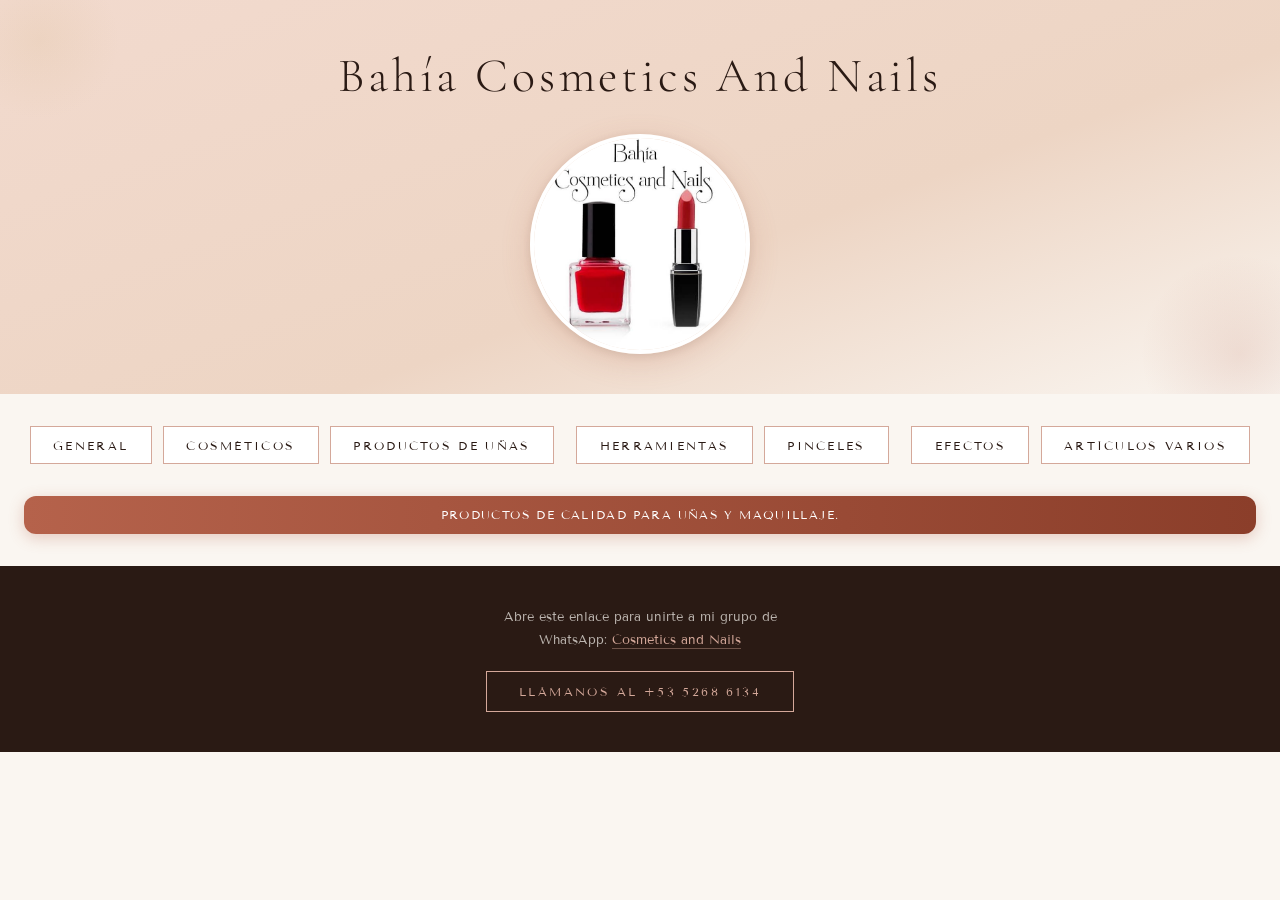
<file: index.html>
<!DOCTYPE html>
<html lang="es">
<head>
    <meta charset="UTF-8">
    <meta name="viewport" content="width=device-width, initial-scale=1.0">
    <title>Cosmetics and Nails</title>
    <link href="https://fonts.googleapis.com/css2?family=Cormorant+Garamond:ital,wght@0,300;0,400;0,600;1,300;1,400&family=Tenor+Sans&display=swap" rel="stylesheet"/>
    <link rel="stylesheet" href="style.css">
</head>
<body>
    <div id="inc">
        <h1 id="Cosmetics and Nails">Bahía Cosmetics And Nails</h1>
        <img src="img/cometics.jpeg" style="width: 40%; height: auto;border-radius: 50px;">
    </div>
    <div>
        <a class="buton" href="0.html">General</a>
        <a class="buton" href="1.html">Cosméticos</a>
        <a class="buton" href="2.html">Productos de uñas</a><br>
        <a class="buton" href="3.html">Herramientas</a>
        <a class="buton" href="4.html">Pinceles</a><br>
        <a class="buton" href="5.html">Efectos</a>
        <a class="buton" href="7.html">Artículos varios</a>
    </div>
    <div style="background-color: red; padding-top: 5px; padding-bottom: 5px; margin-left: 20px; margin-right: 20px; border-radius: 30px;margin-top: 5px; margin-bottom: 0px; color: white;padding-left: 2px;padding-right: 2px;">
        <p>Productos de calidad para uñas y maquillaje.</p>
    </div>
    <div id="inc-f">
        <p>Abre este enlace para unirte a mi grupo de WhatsApp: <a href="https://chat.whatsapp.com/HWKr5PXq58SJXHSbTq0WCS?mode=gi_t">Cosmetics and Nails</a></p>
        <a href="tel:+5352686134">Llámanos al +53 5268 6134</a>
    </div>
</body>
</html>
</file>
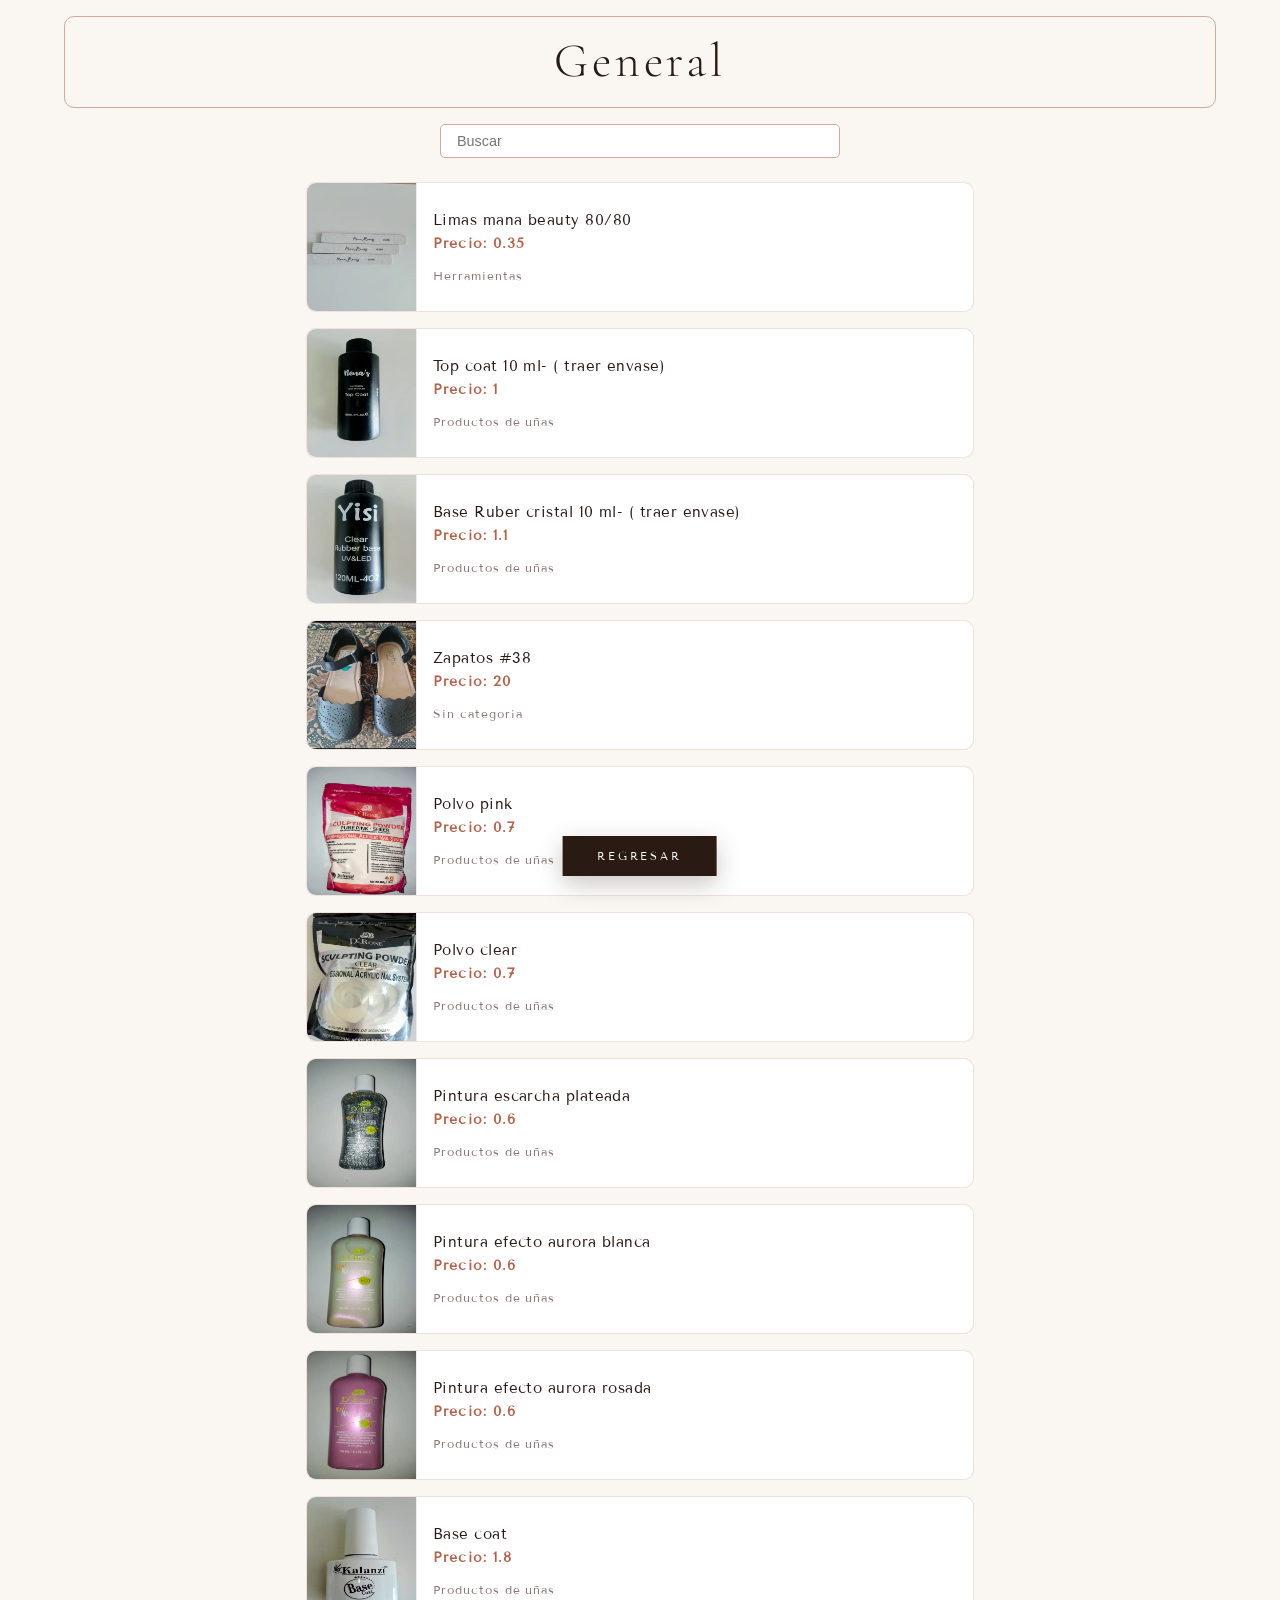
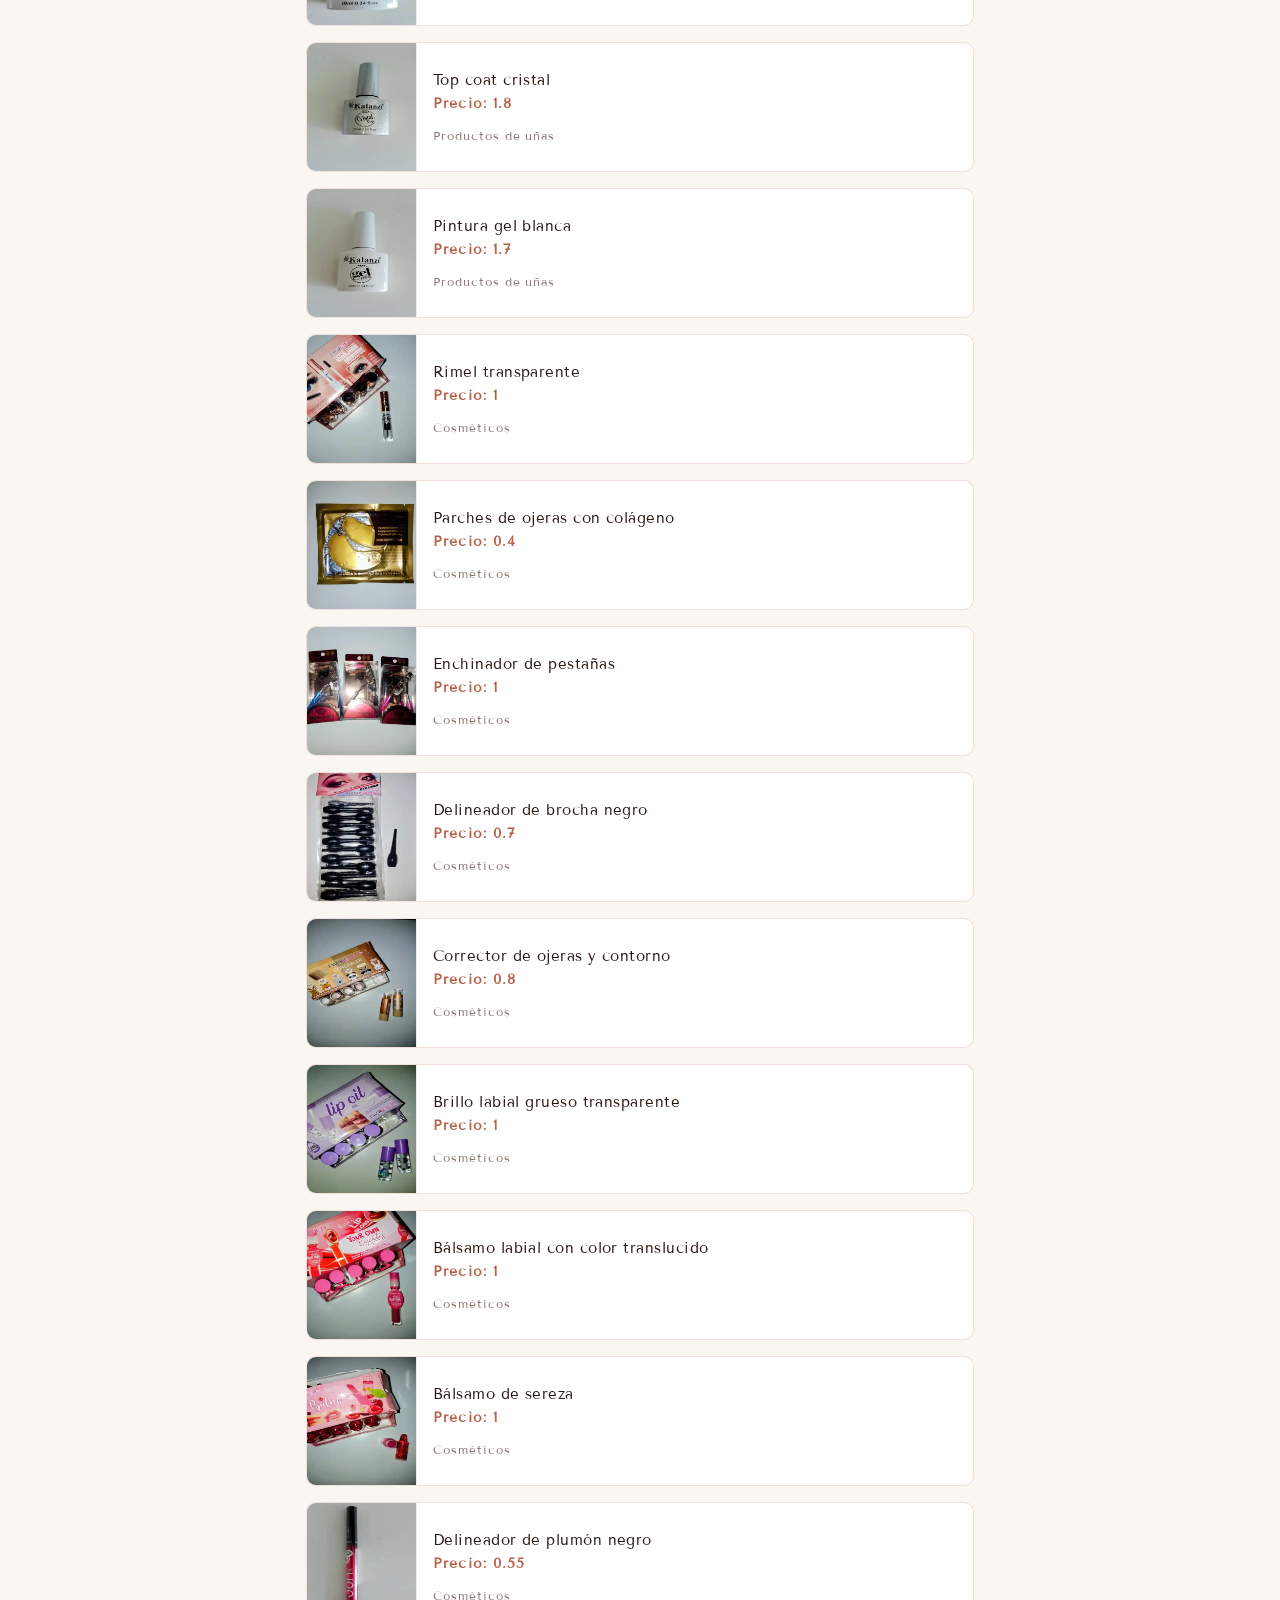
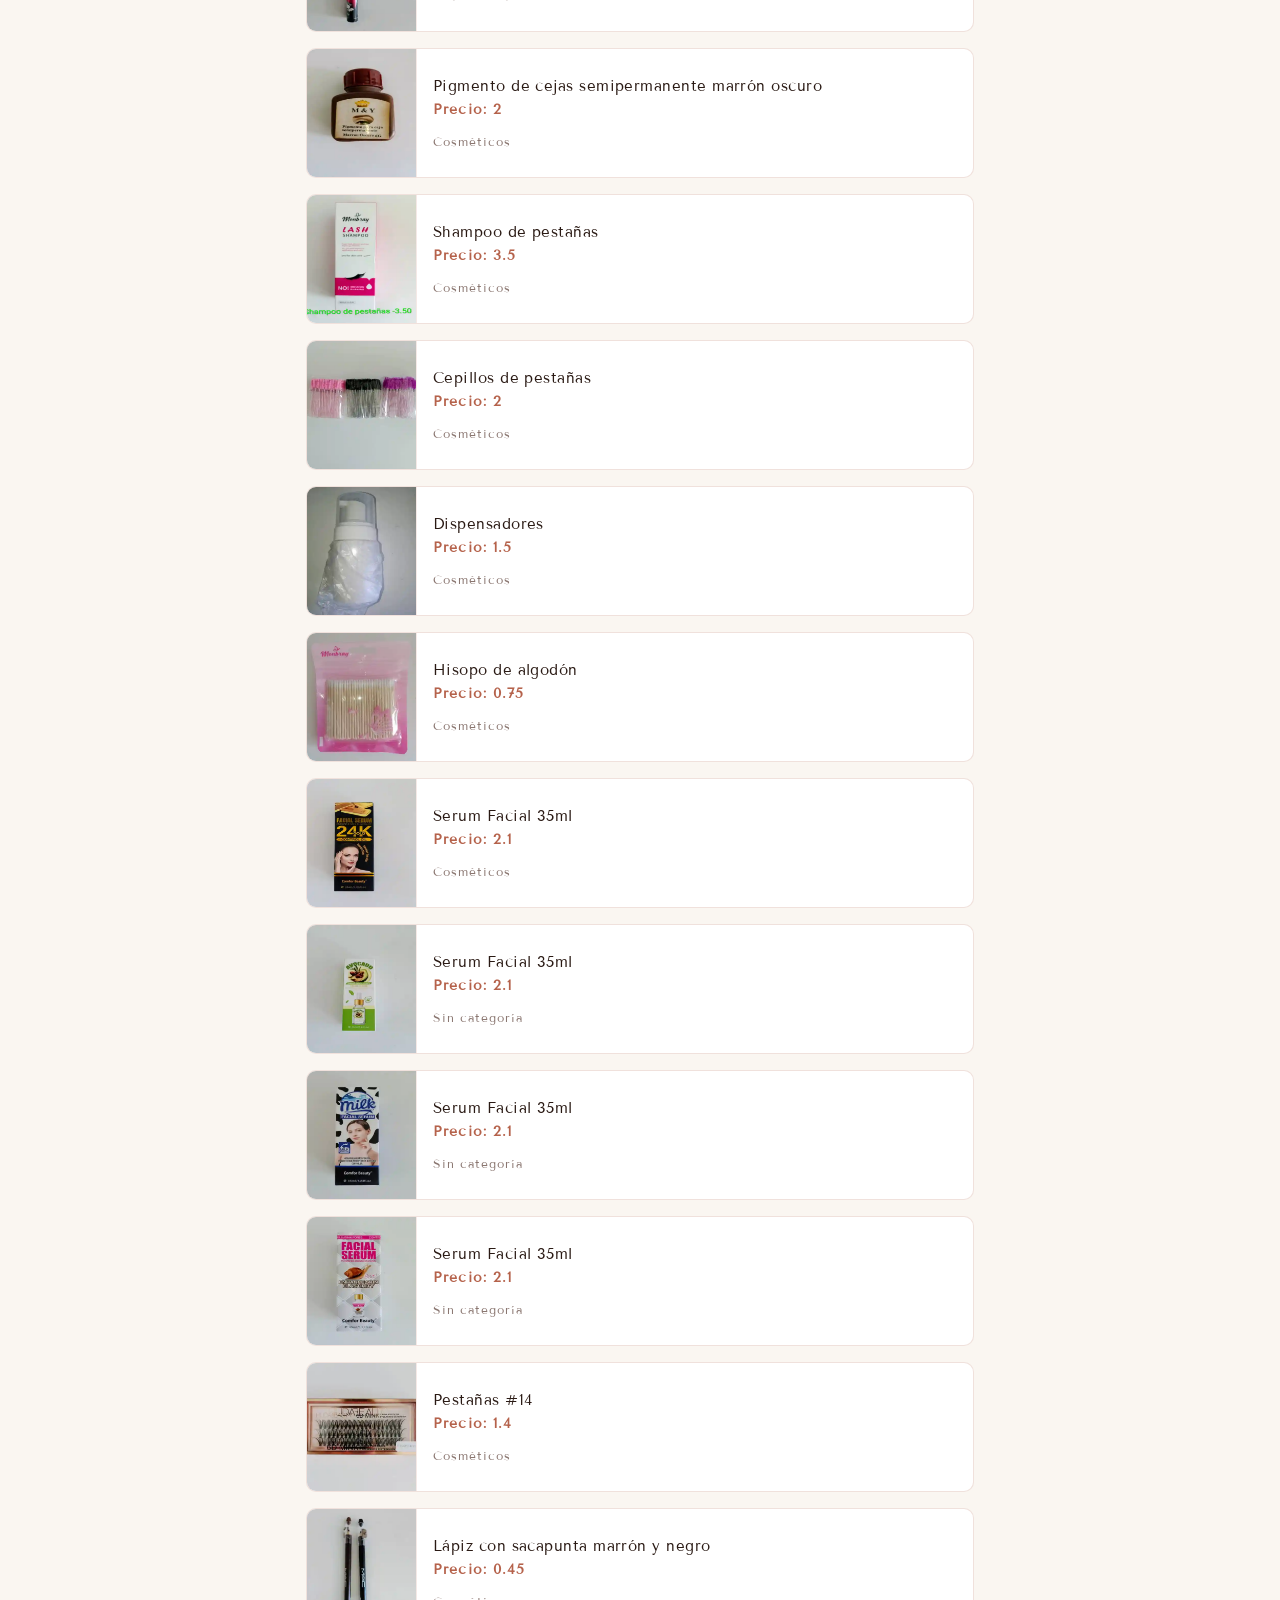
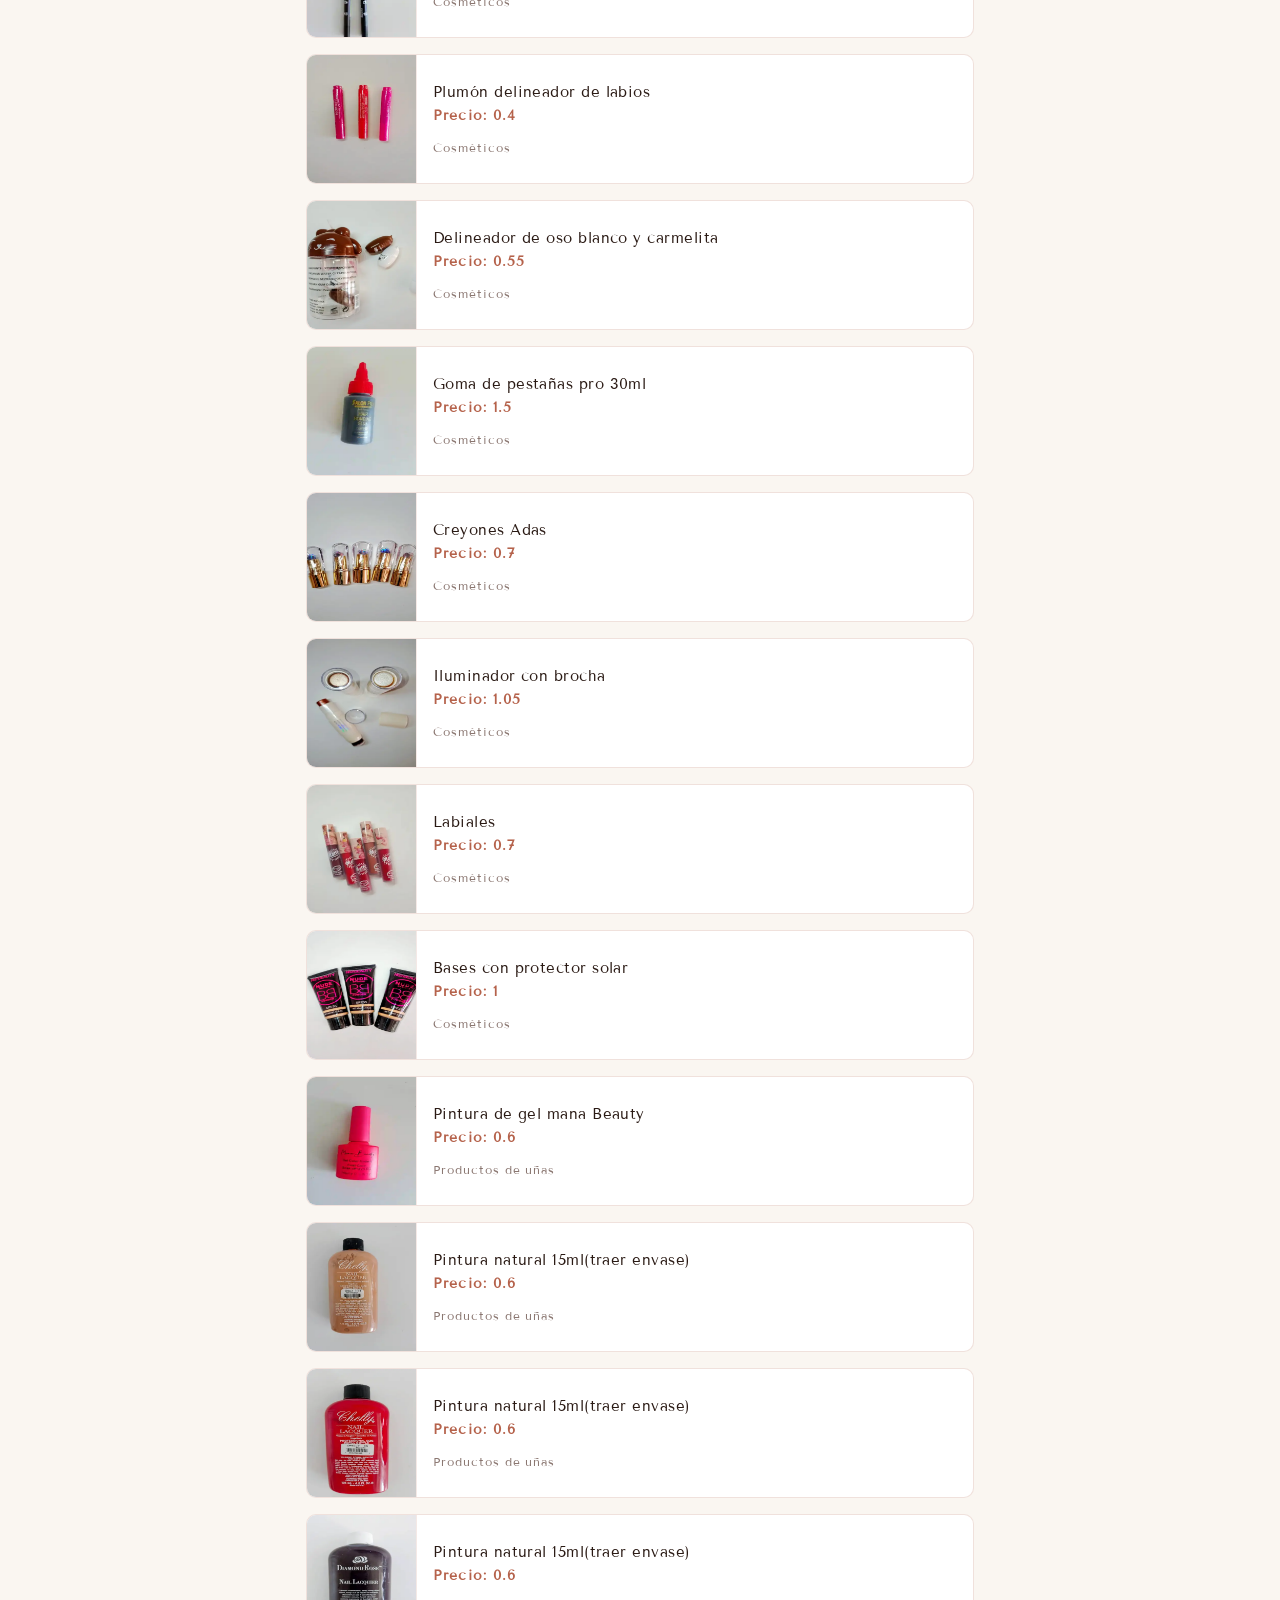
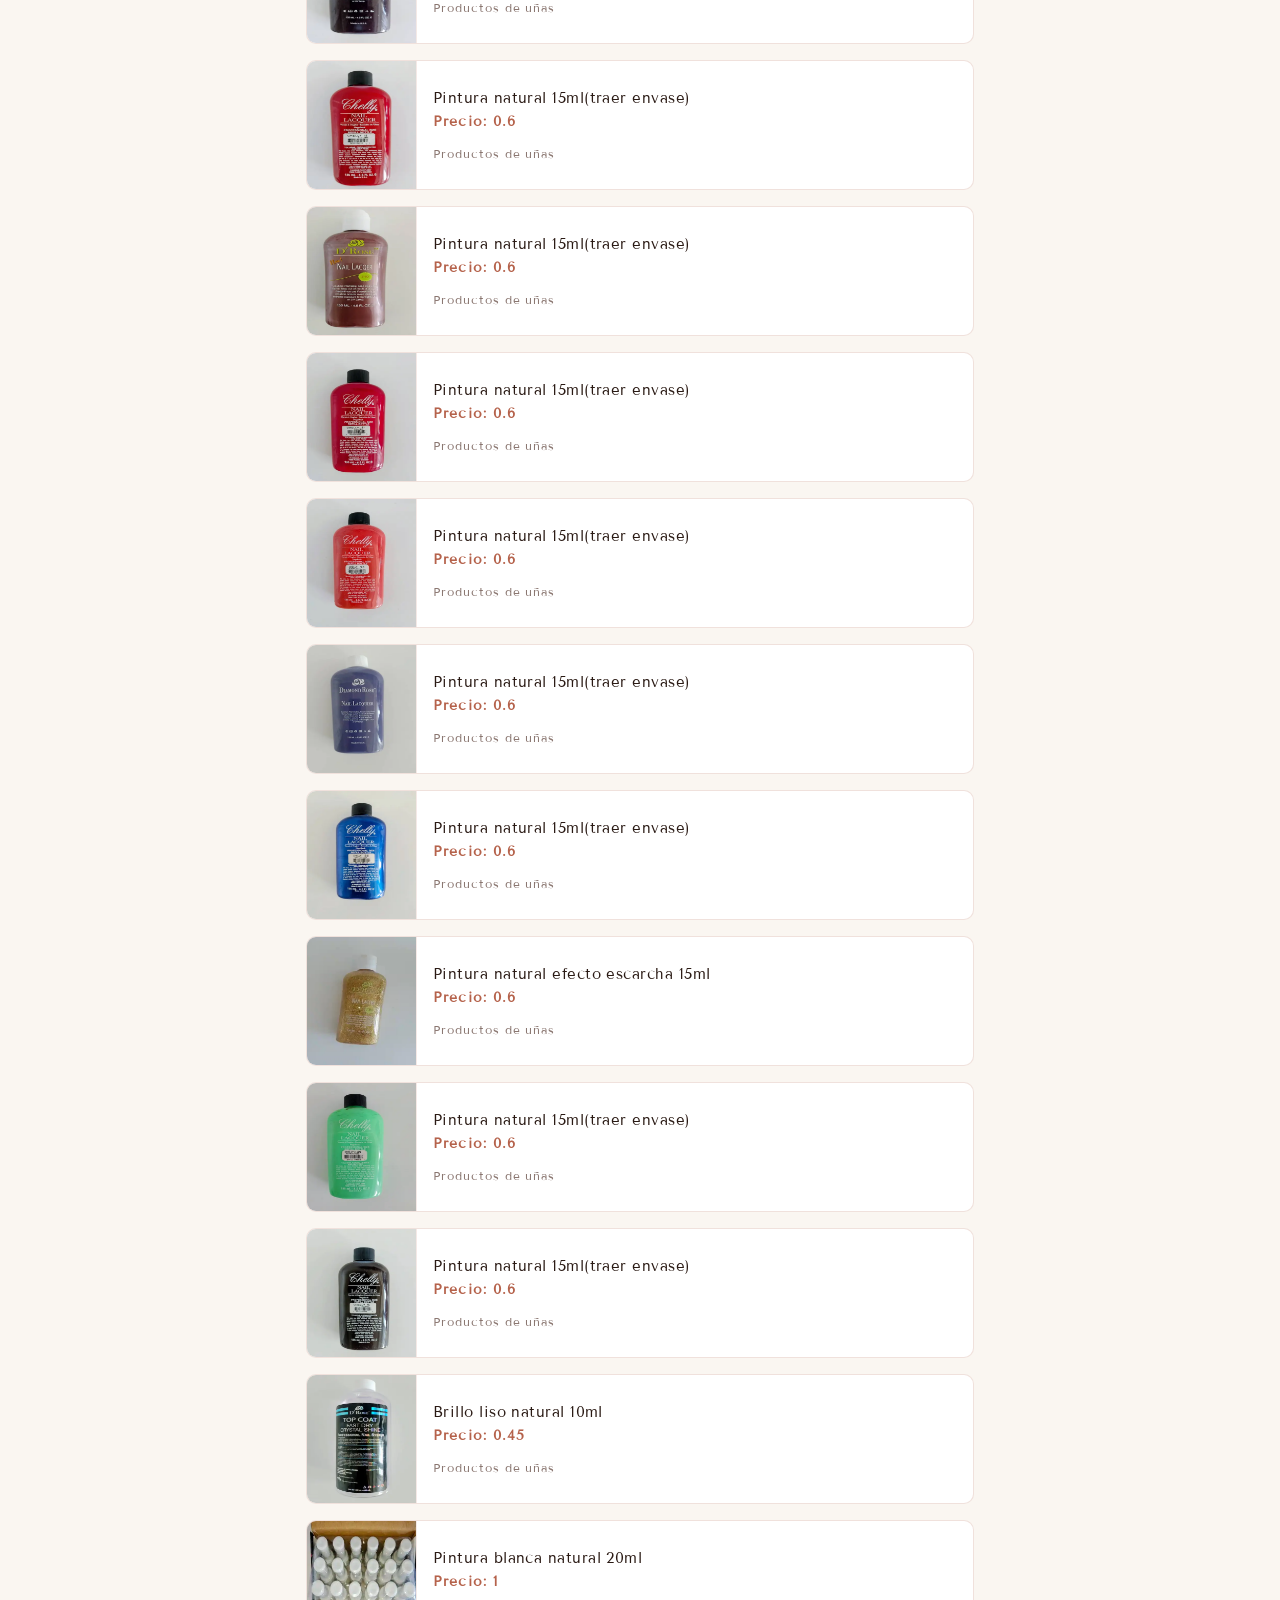
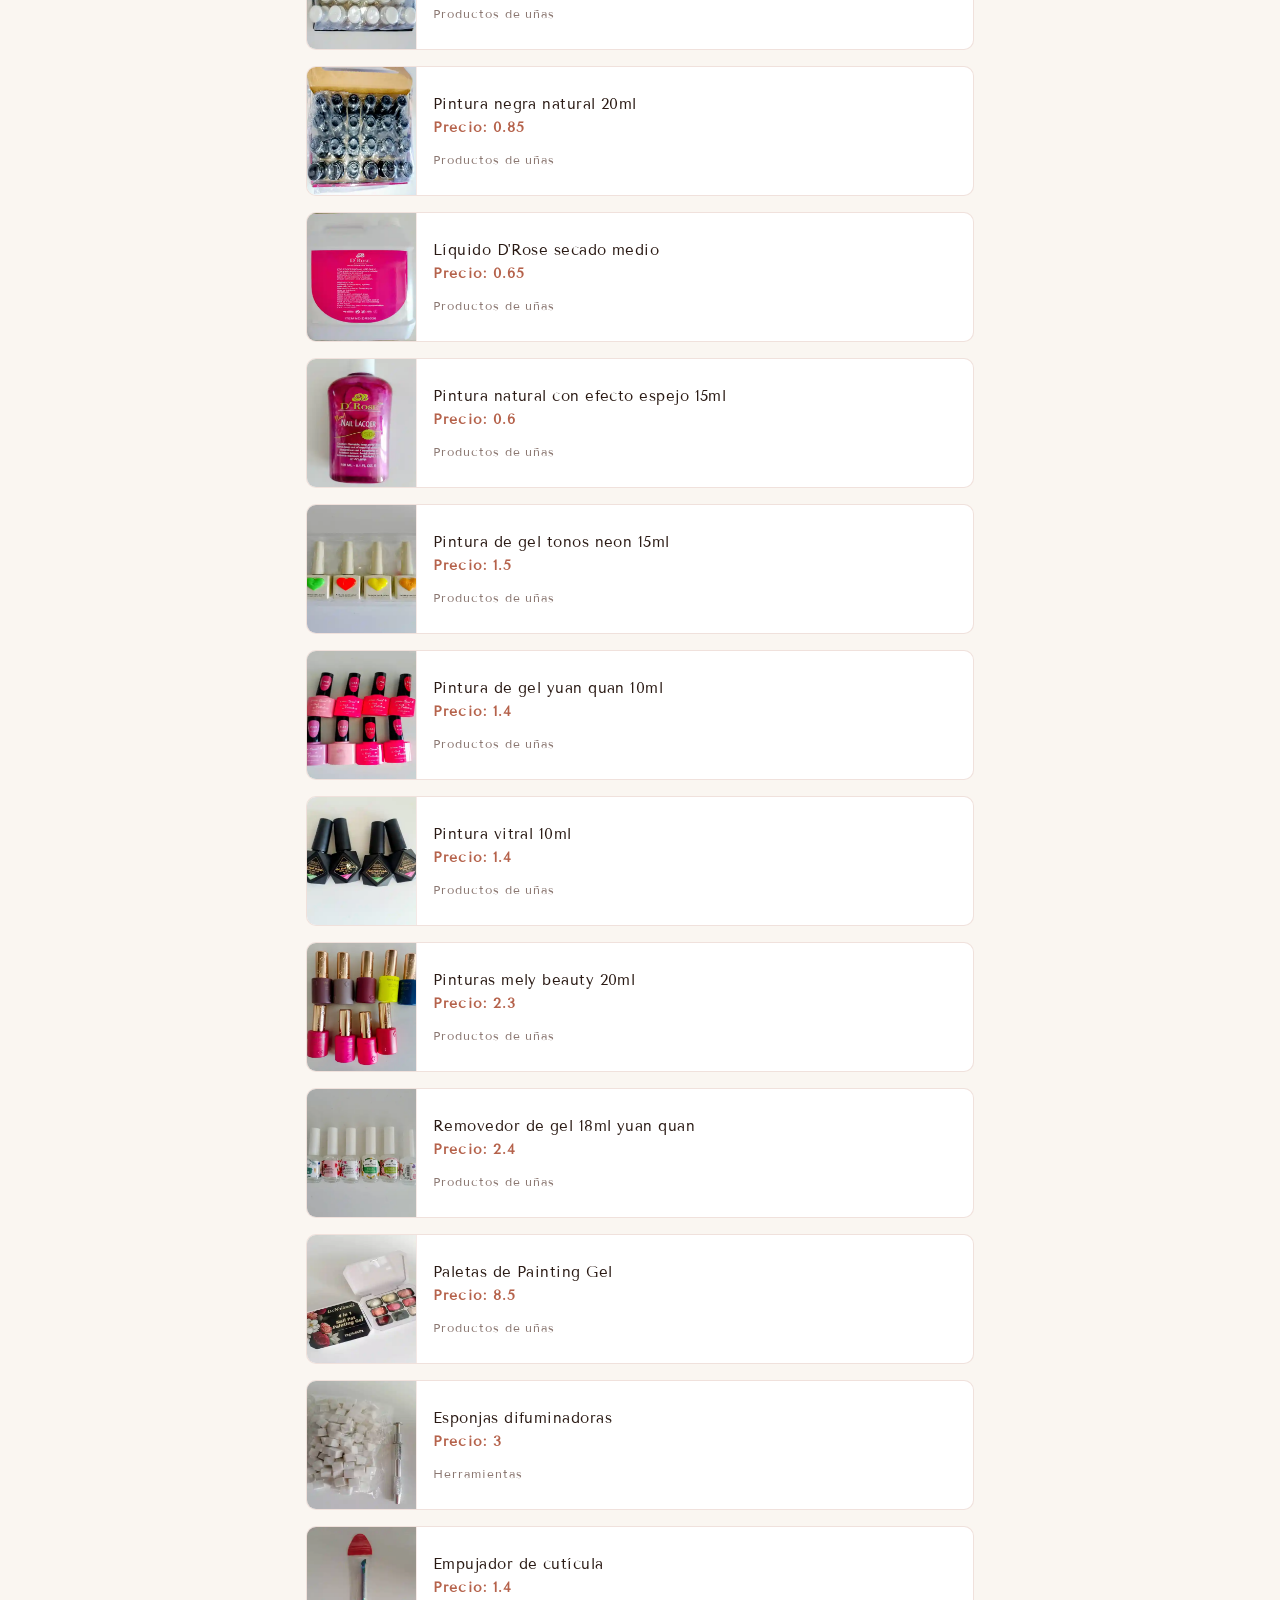
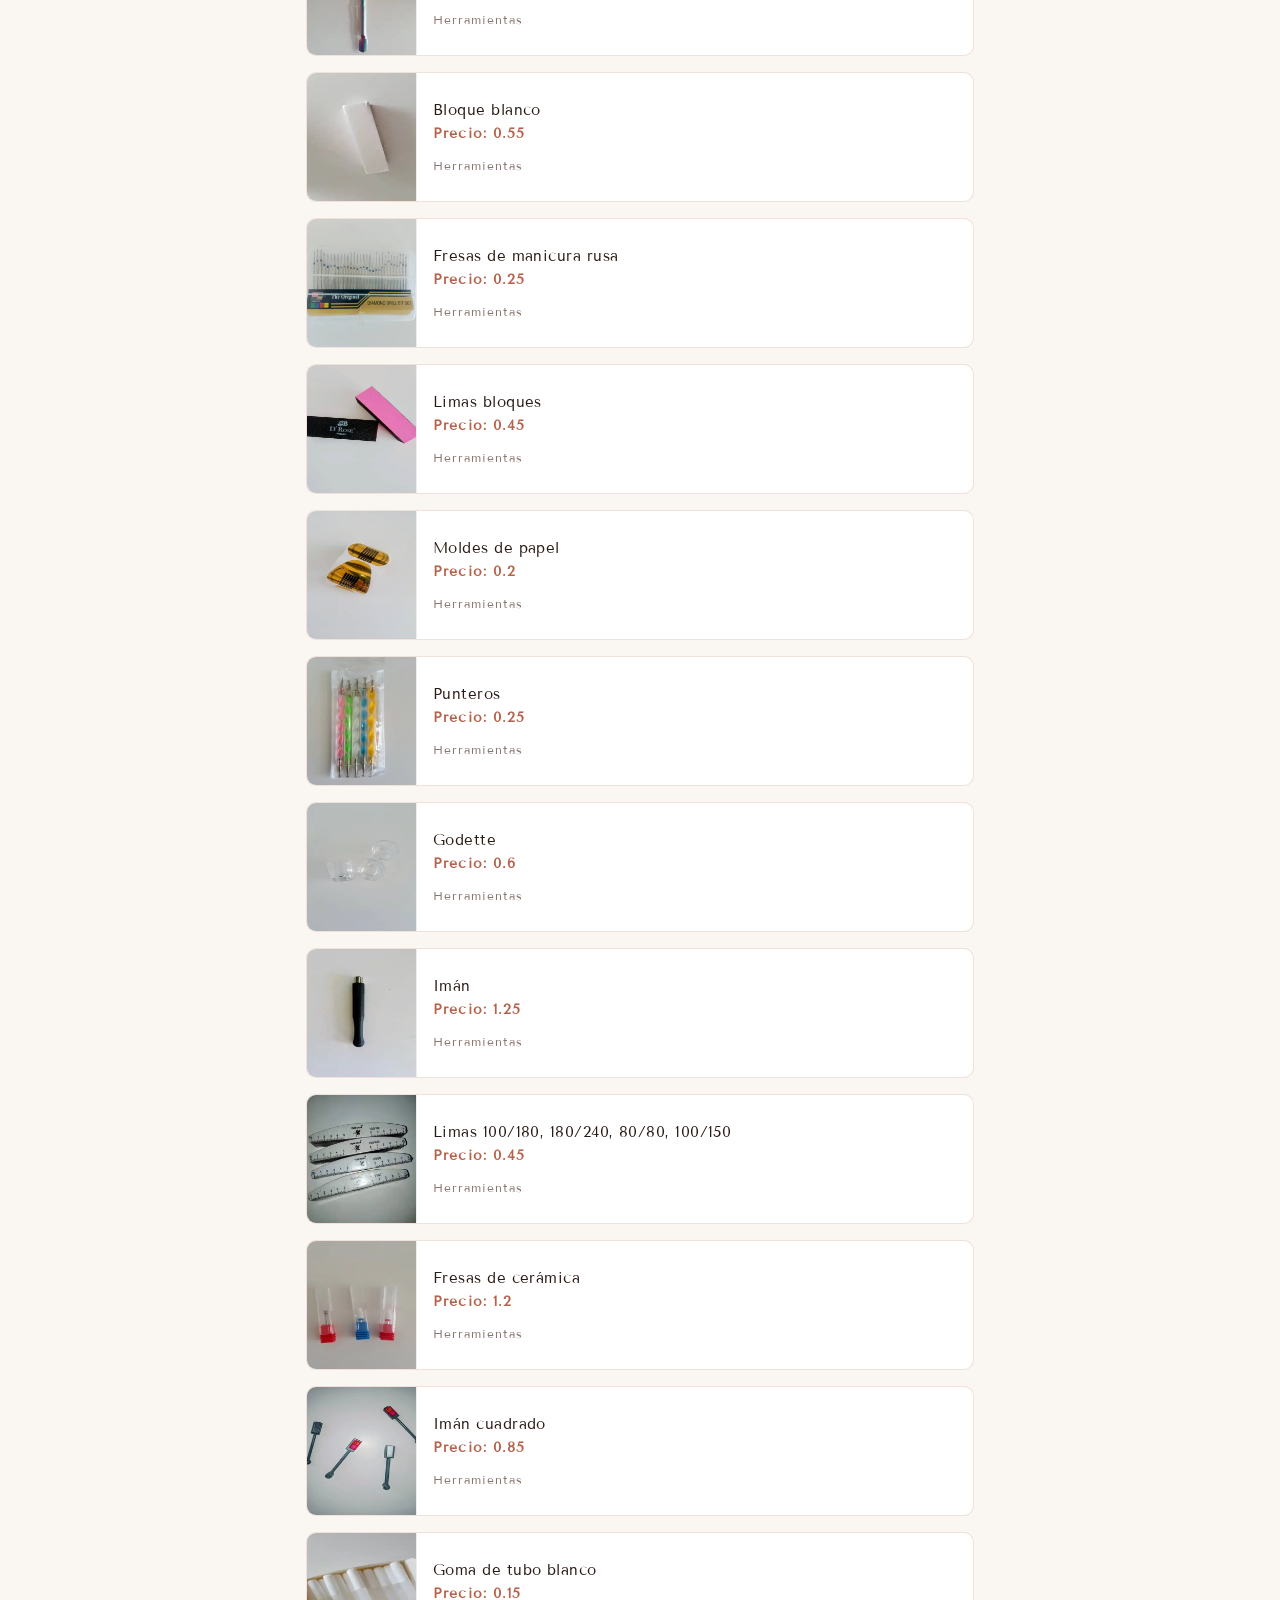
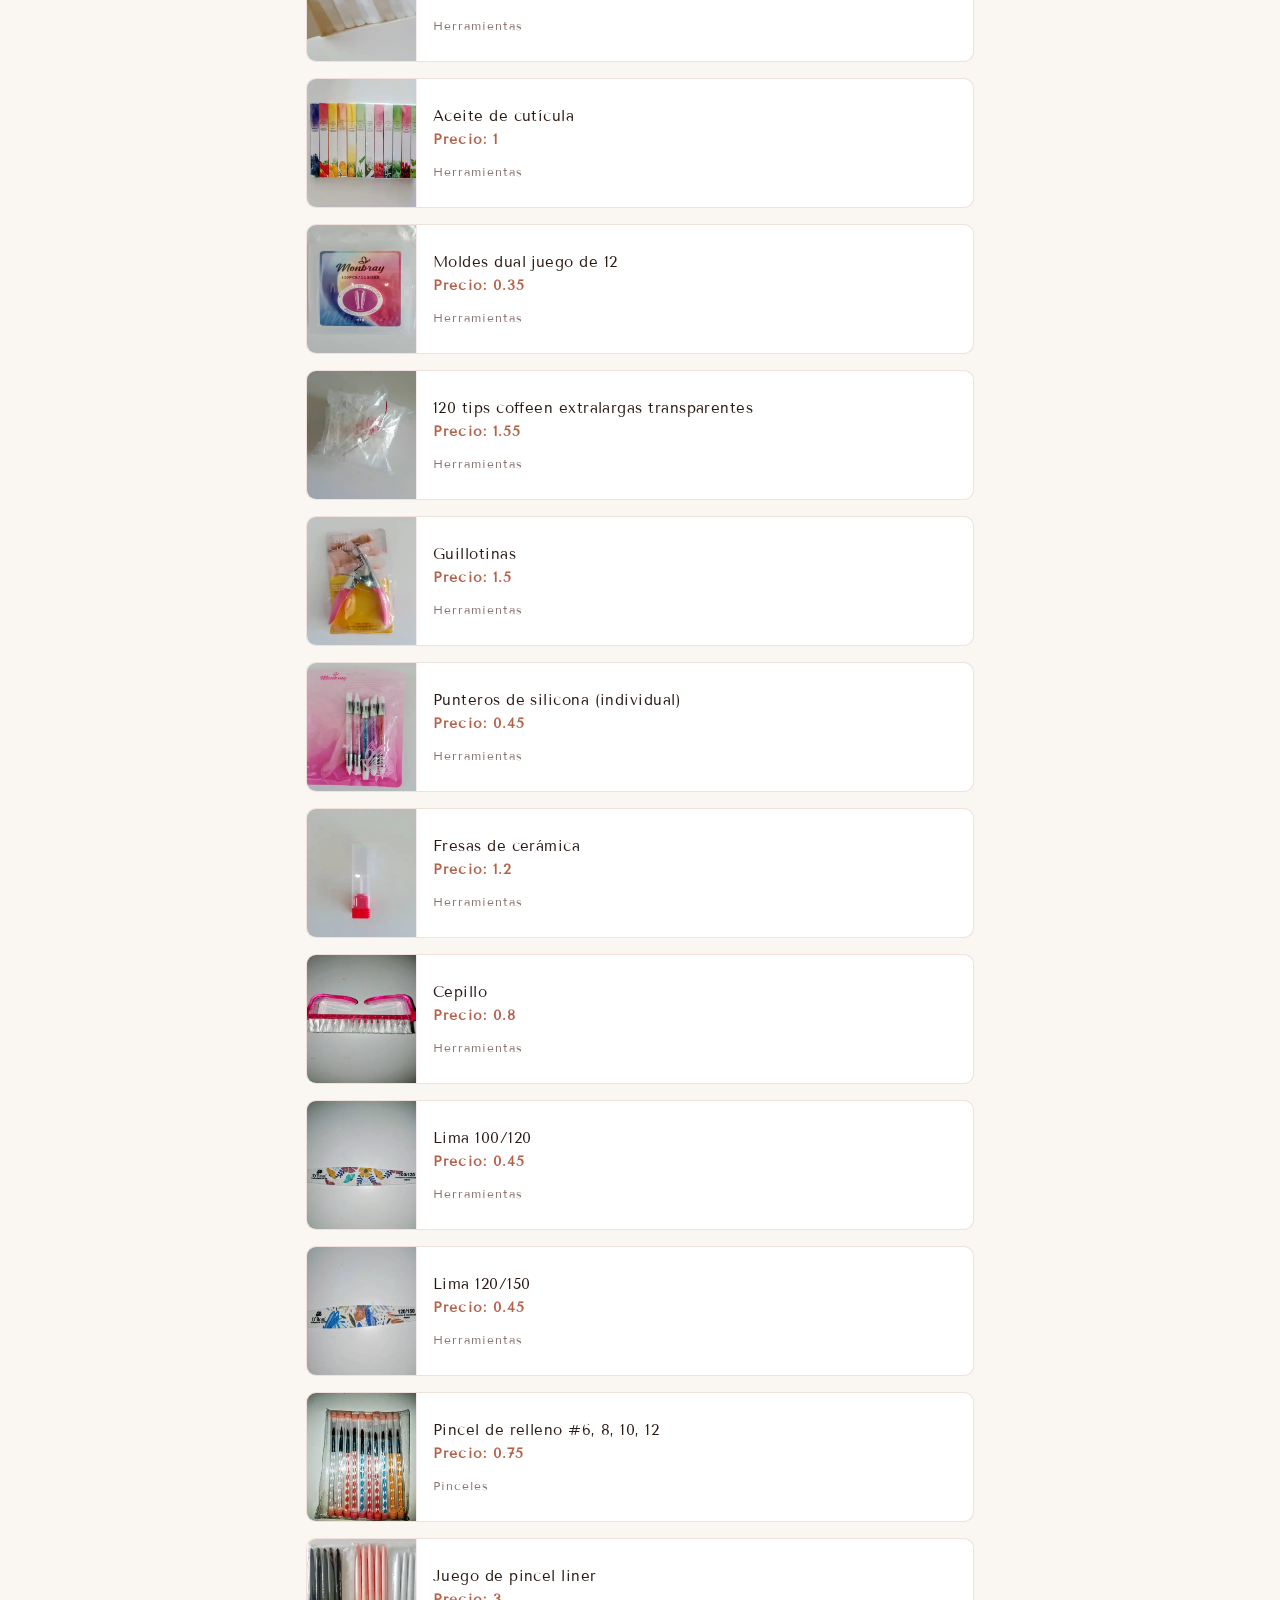
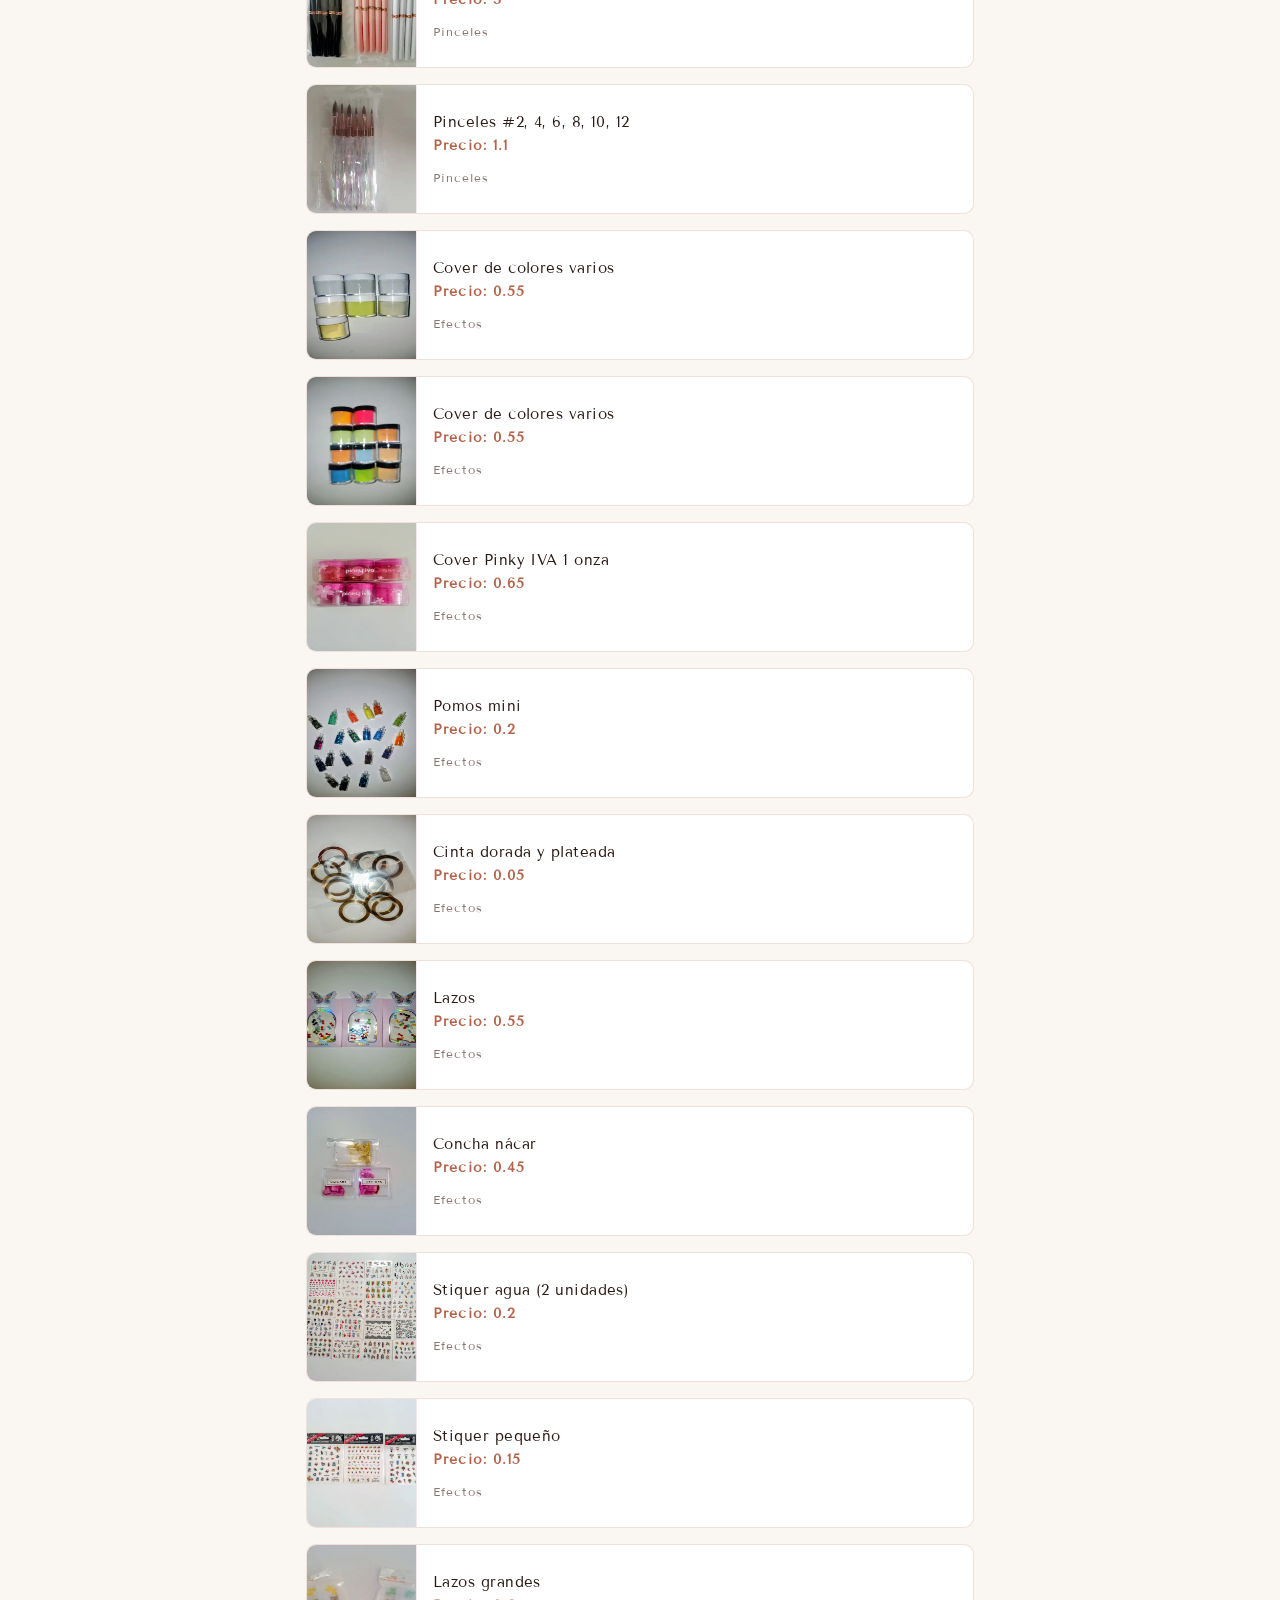
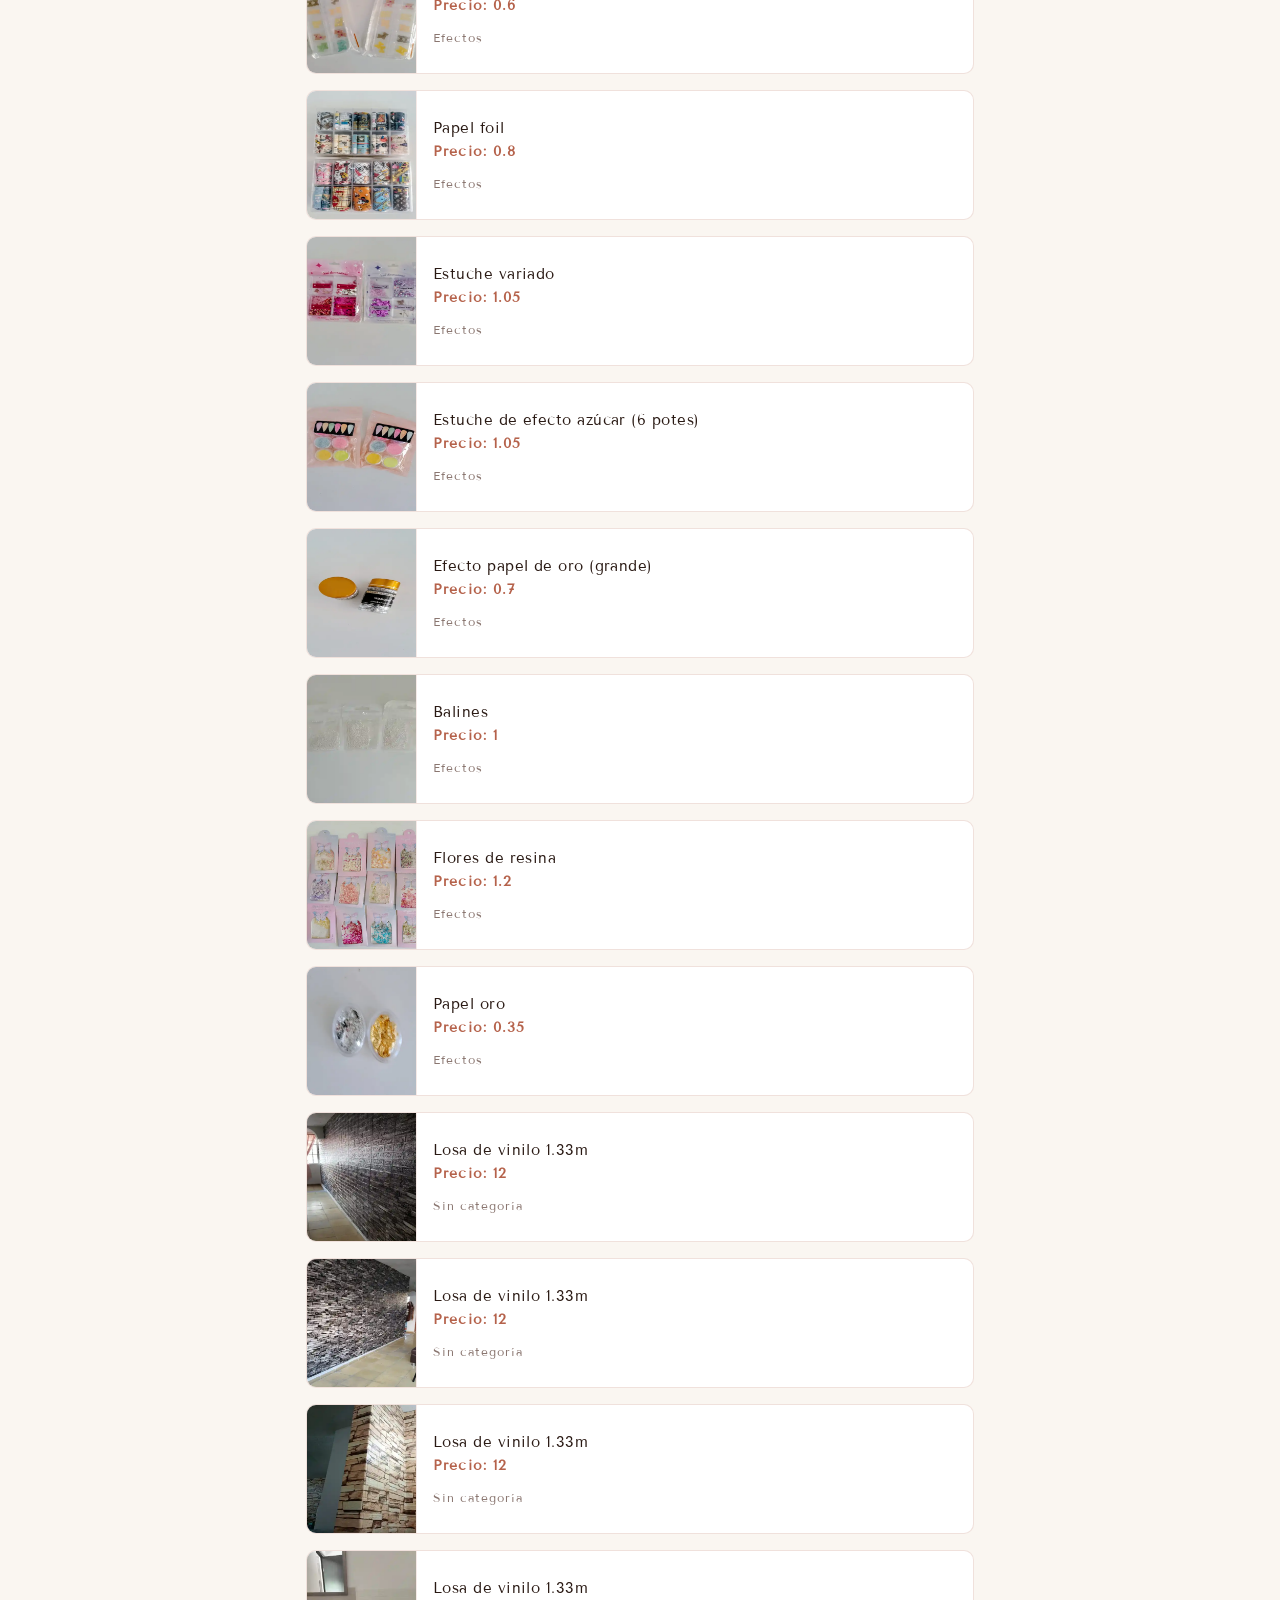
<file: 0.html>
<!DOCTYPE html>
<html lang="es">
<head>
    <meta charset="UTF-8">
    <meta name="viewport" content="width=device-width, initial-scale=1.0">
    <title>General</title>
    <link rel="stylesheet" href="style.css">
</head>
<body>
    <h1 id="Encabezado">General</h1>
    <input type="text" placeholder="Buscar" id="barra">
    <div id="contenedor" class="grid-productos"></div>
    <script src="0script.js"></script>
    <a href="index.html" class="btn-flotante">Regresar</a>
</body>
</html>
</file>
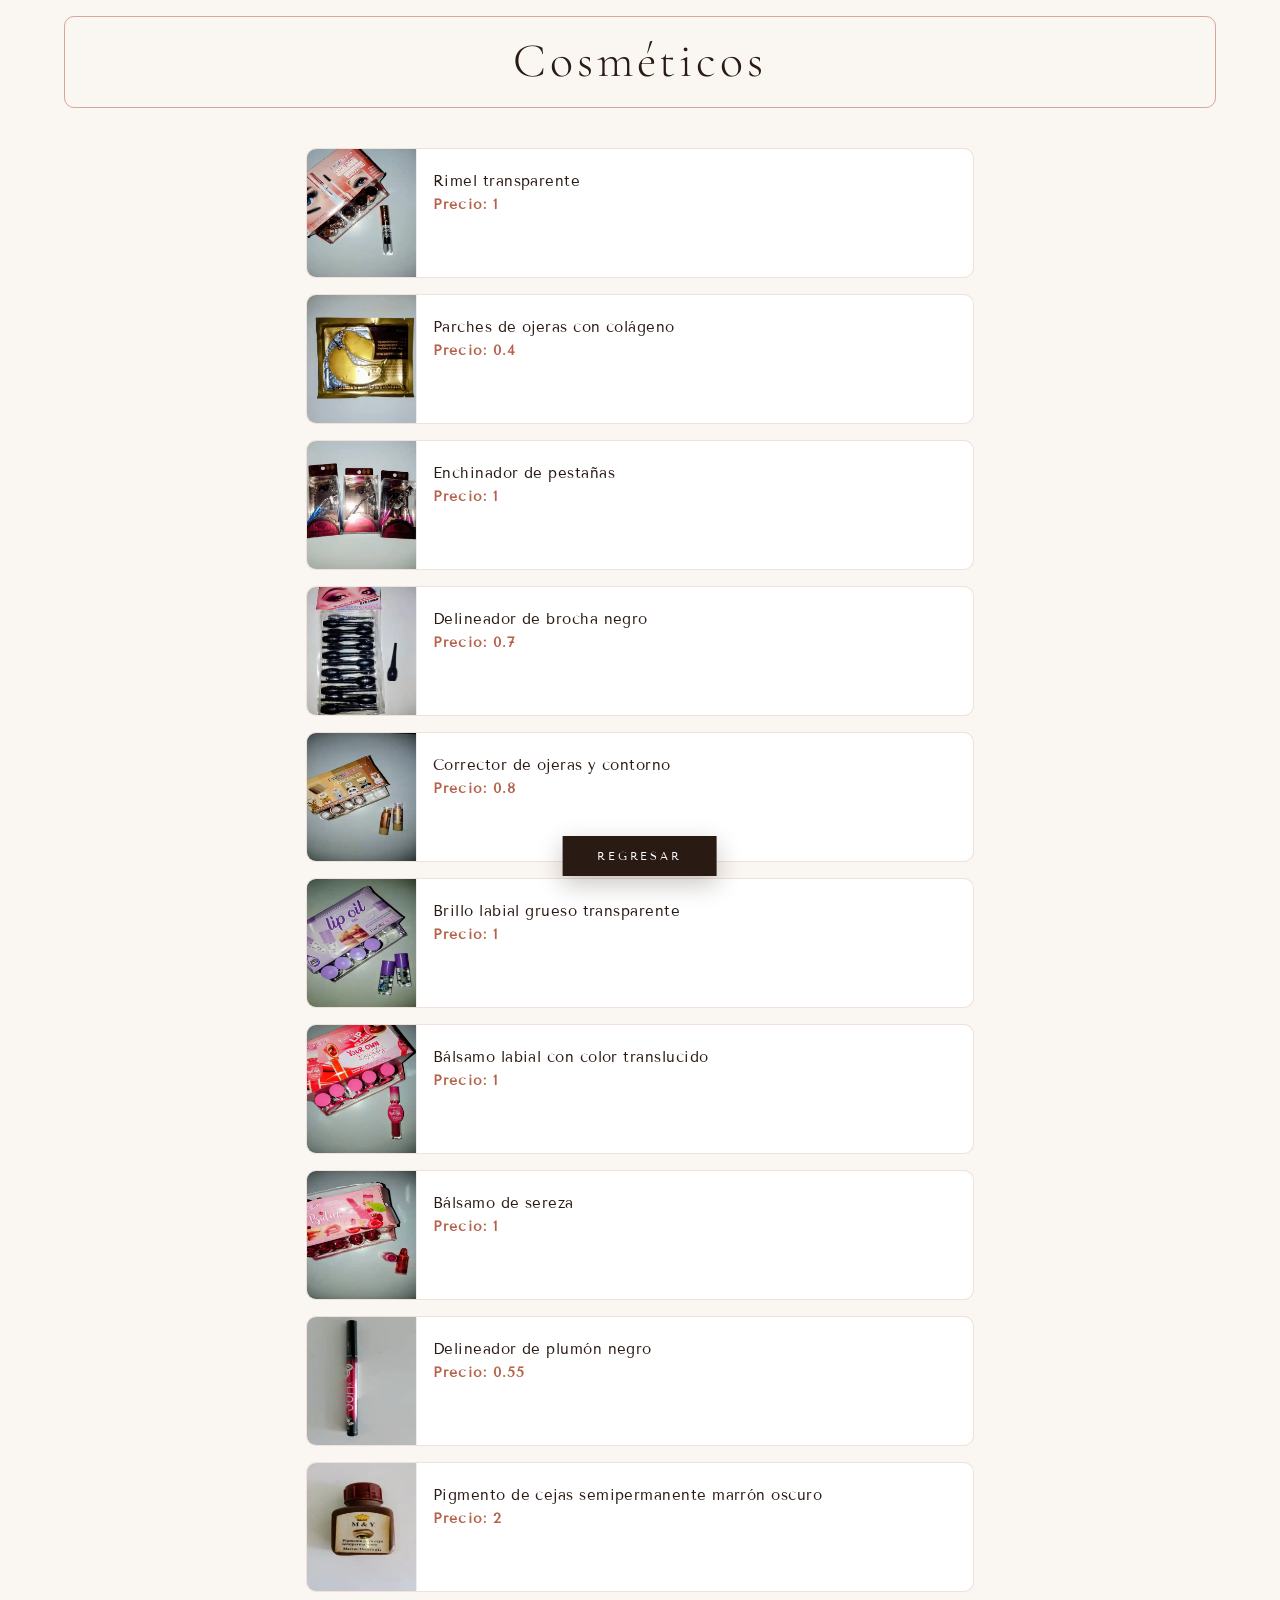
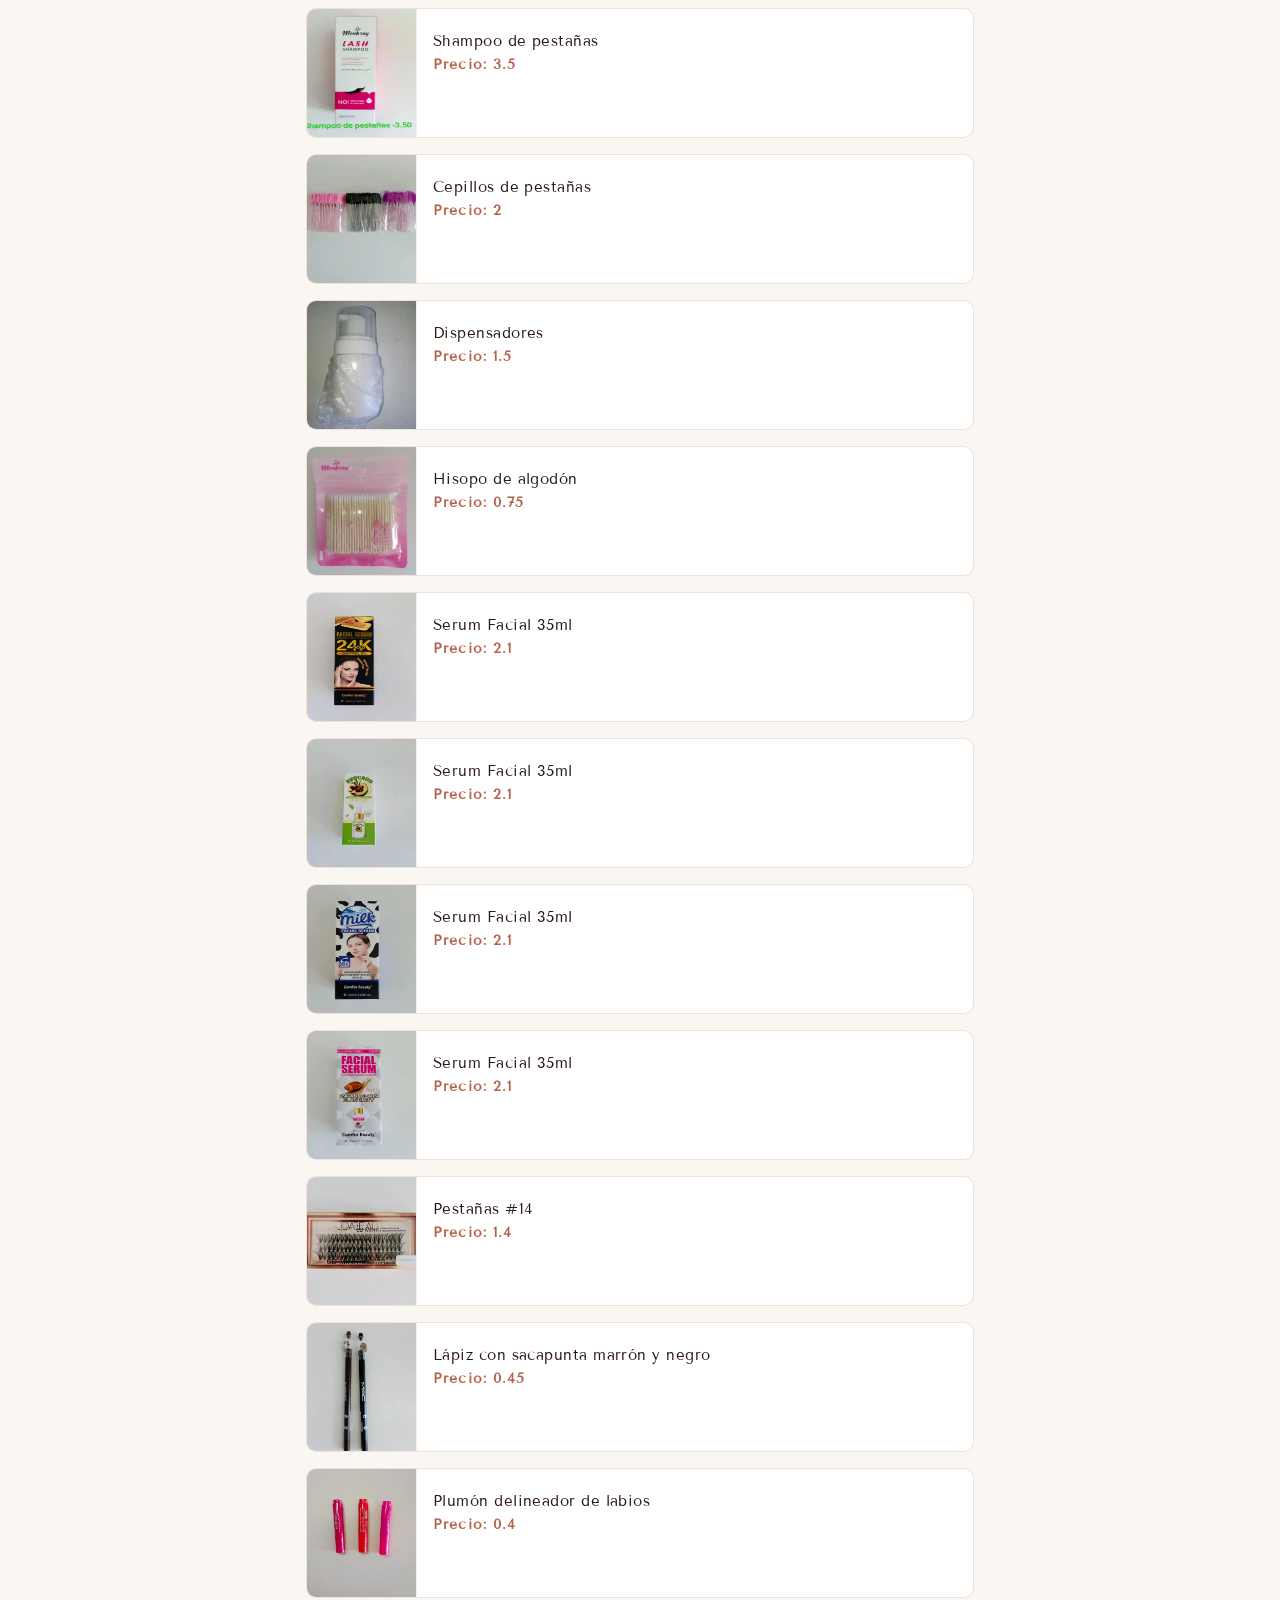
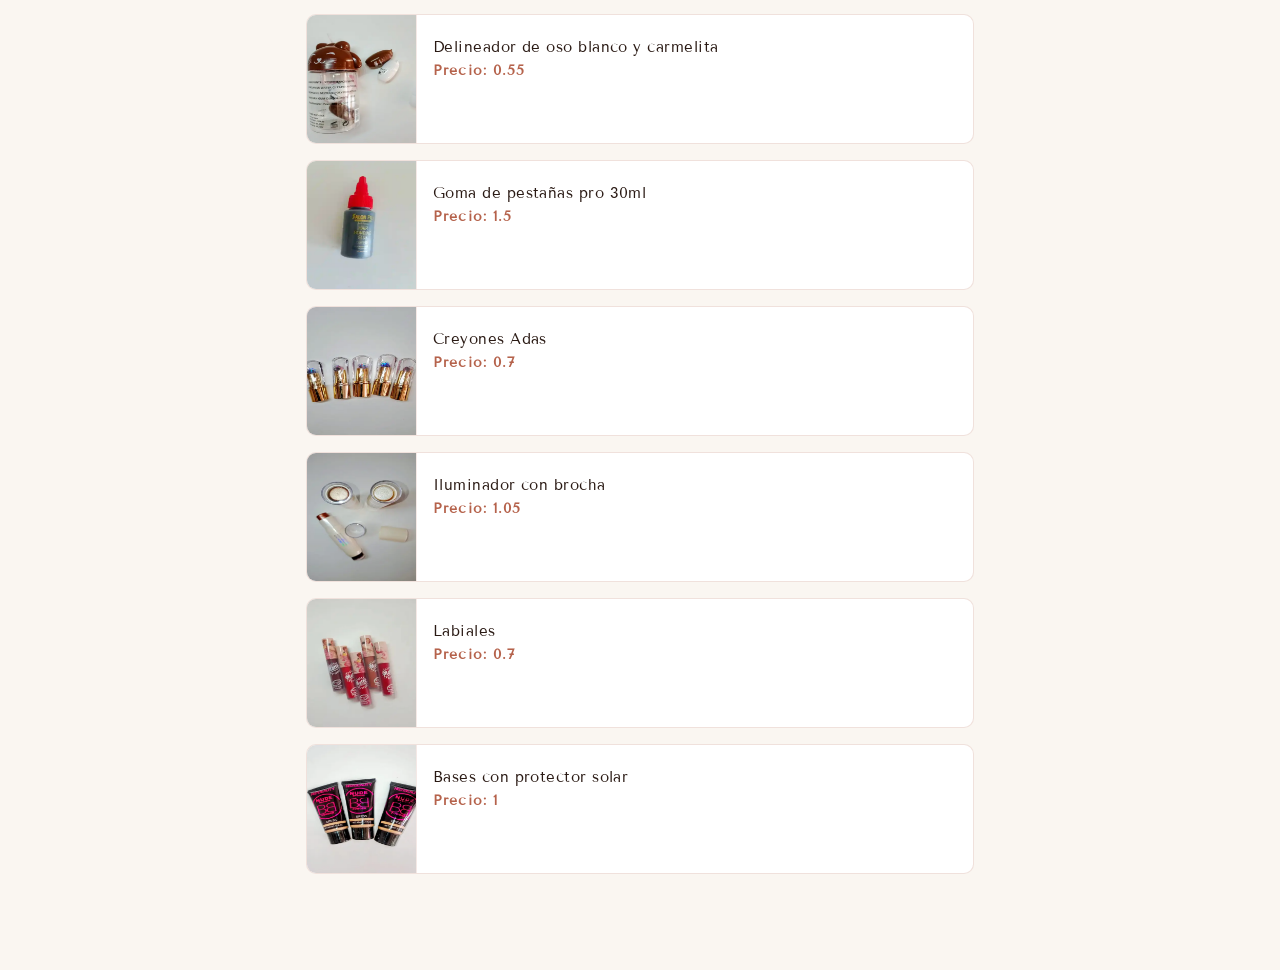
<file: 1.html>
<!DOCTYPE html>
<html lang="es">
<head>
    <meta charset="UTF-8">
    <meta name="viewport" content="width=device-width, initial-scale=1.0">
    <title>Cosméticos</title>
    <link rel="stylesheet" href="style.css">
</head>
<body>
    <h1 id="Encabezado">Cosméticos</h1>
    <div id="contenedor" class="grid-productos"></div>
    <script src="script.js"></script>
    <a href="index.html" class="btn-flotante">Regresar</a>
</body>
</html>
</file>
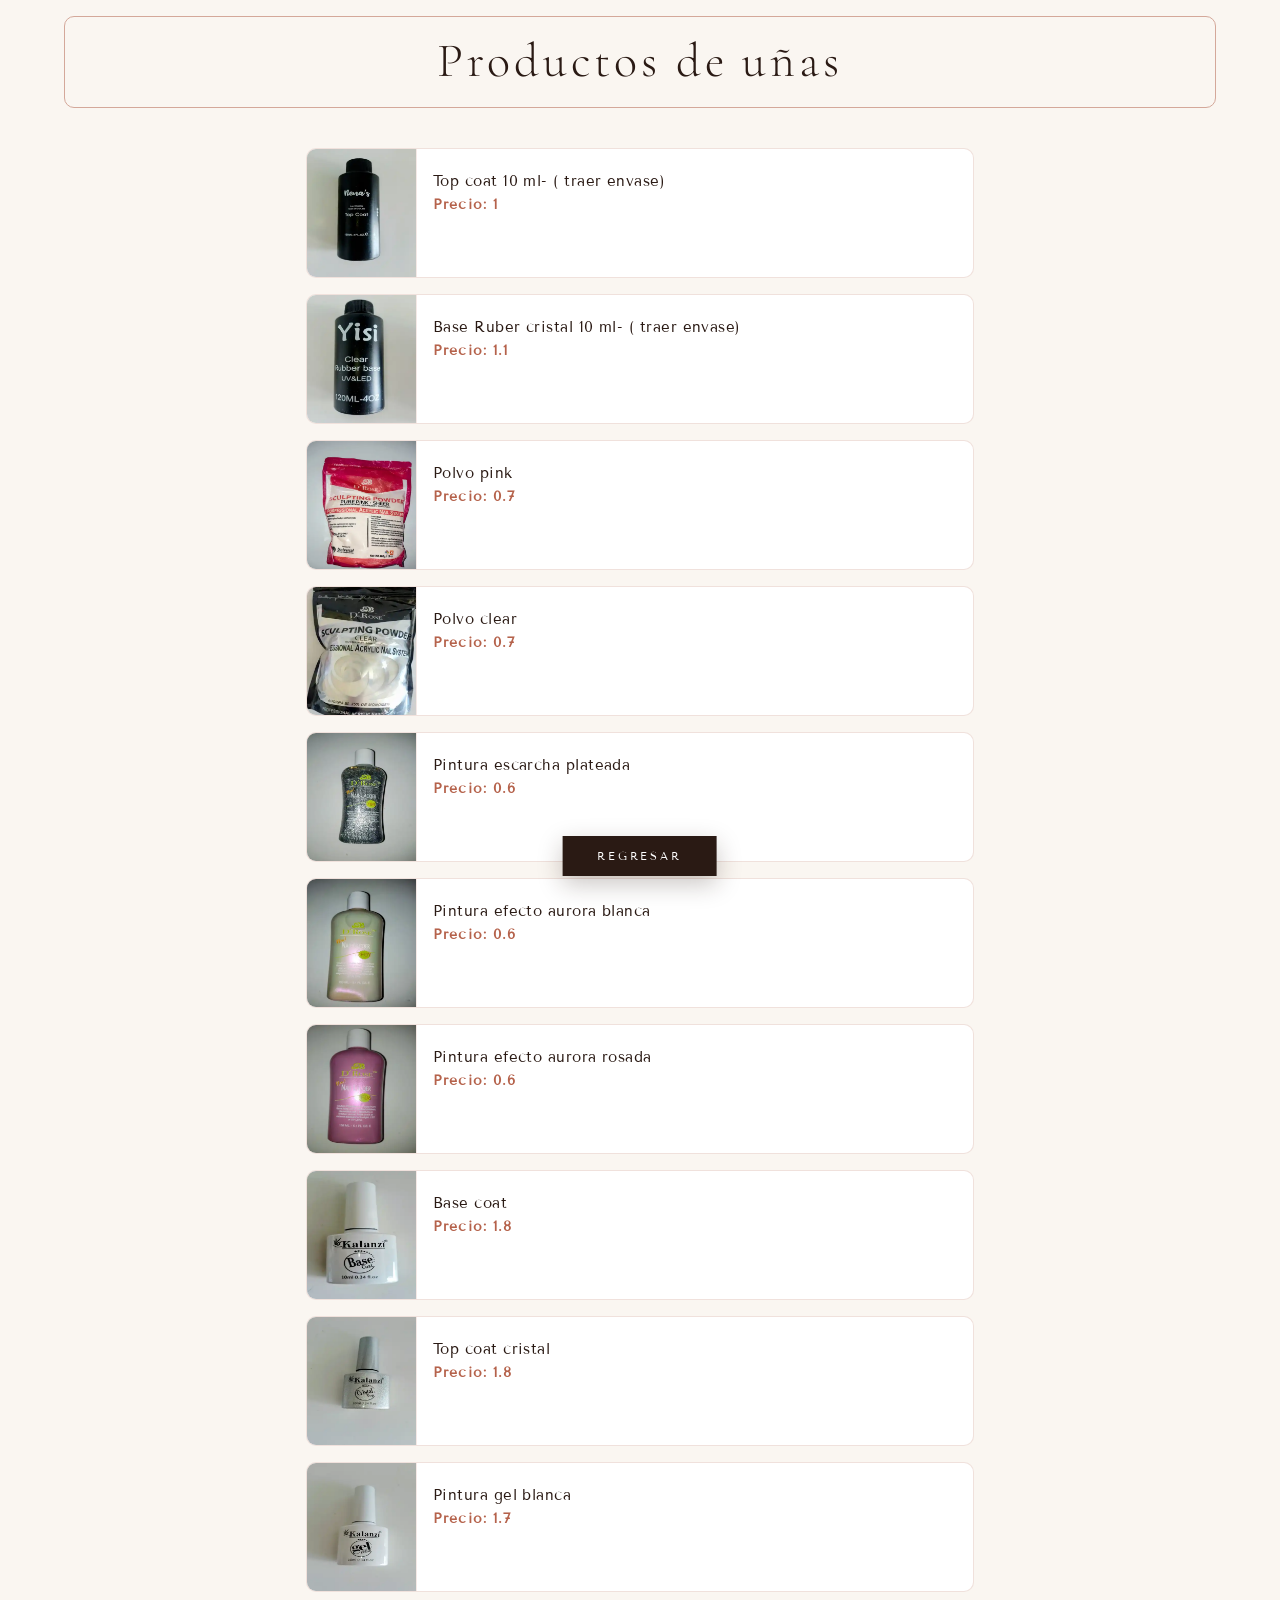
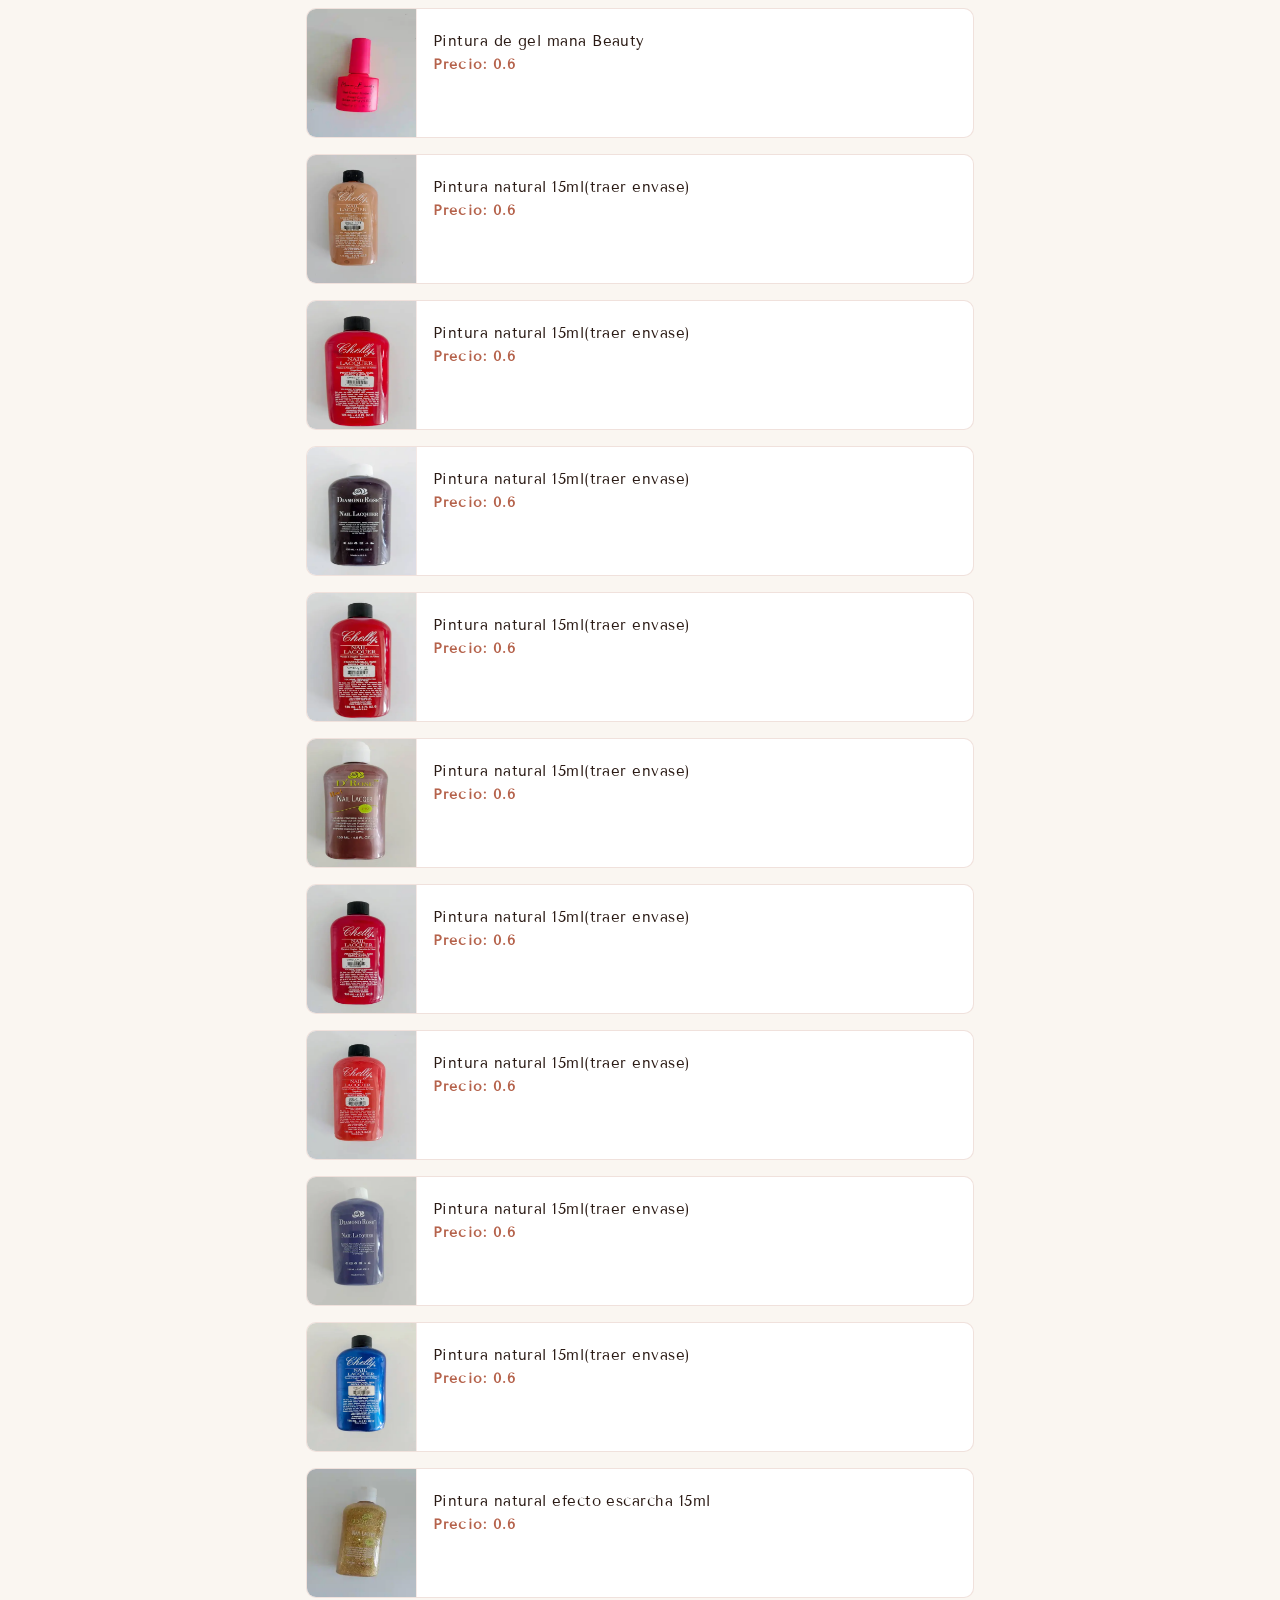
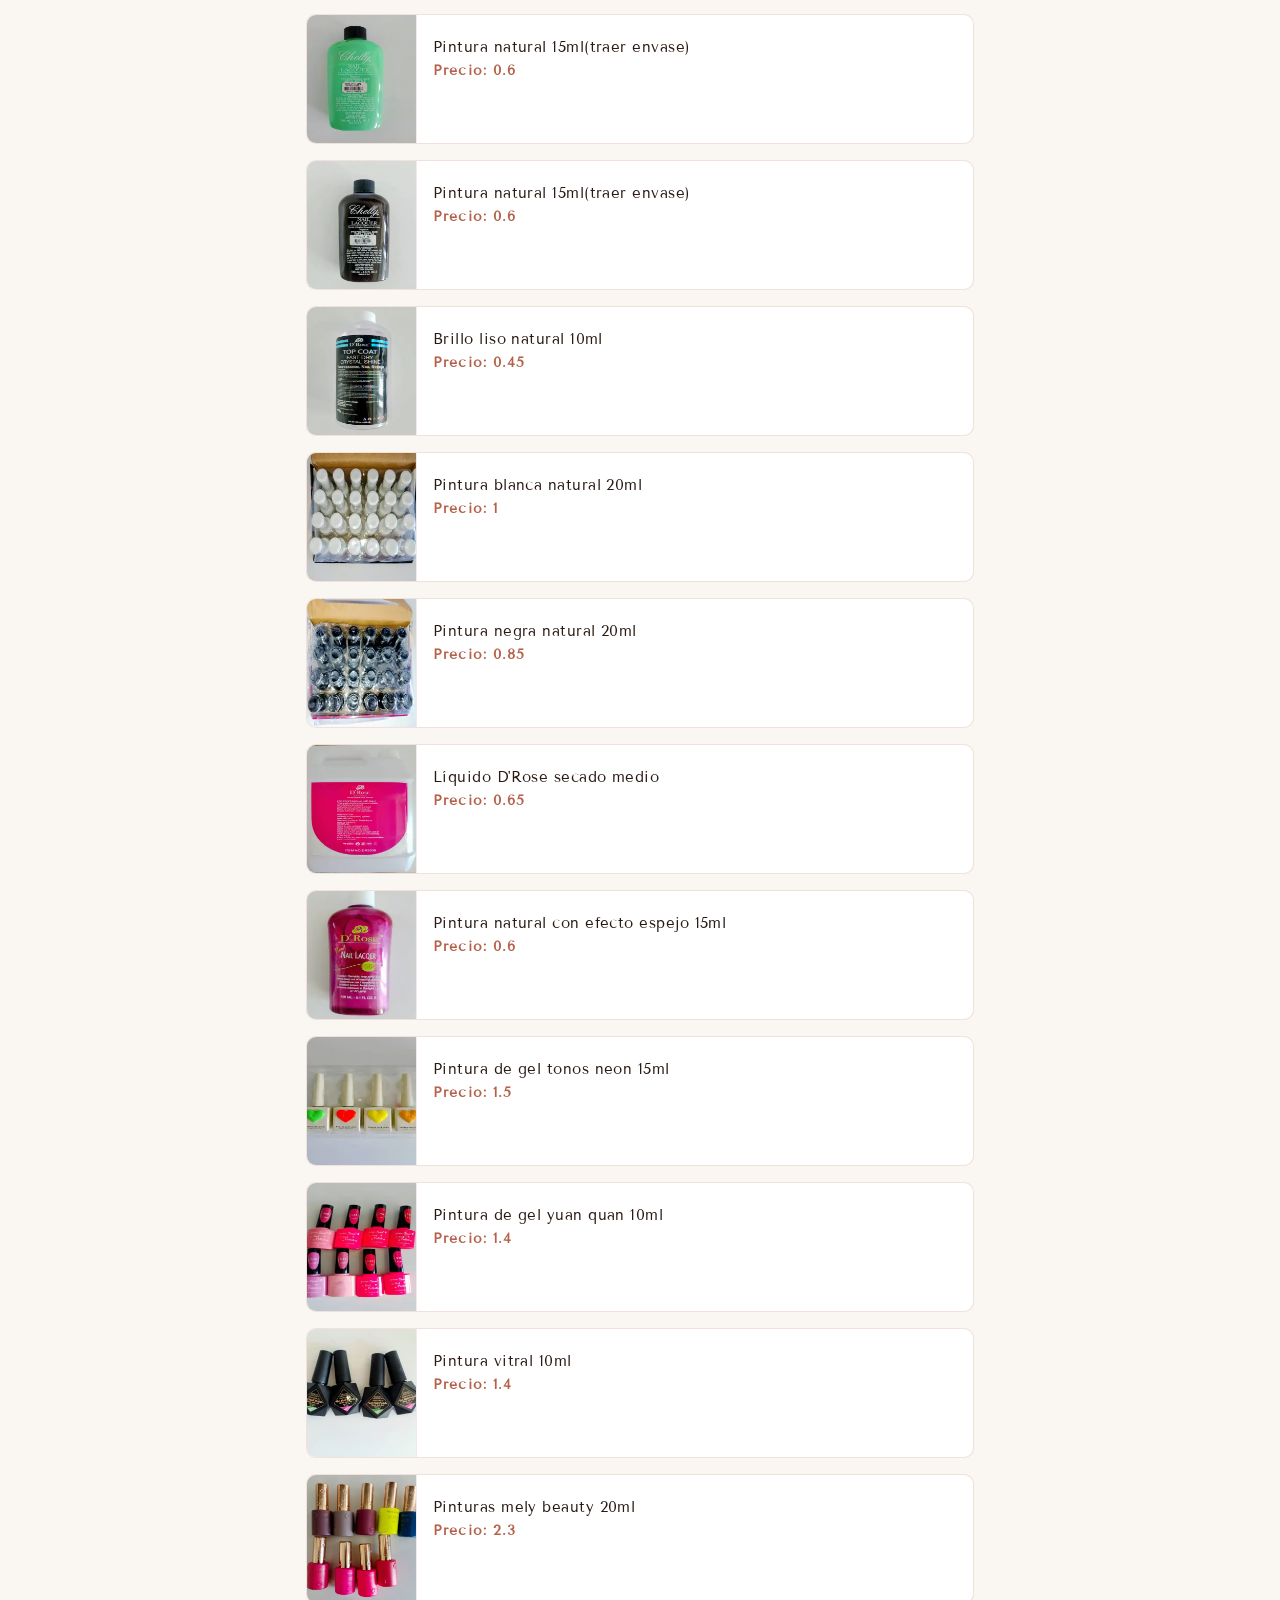
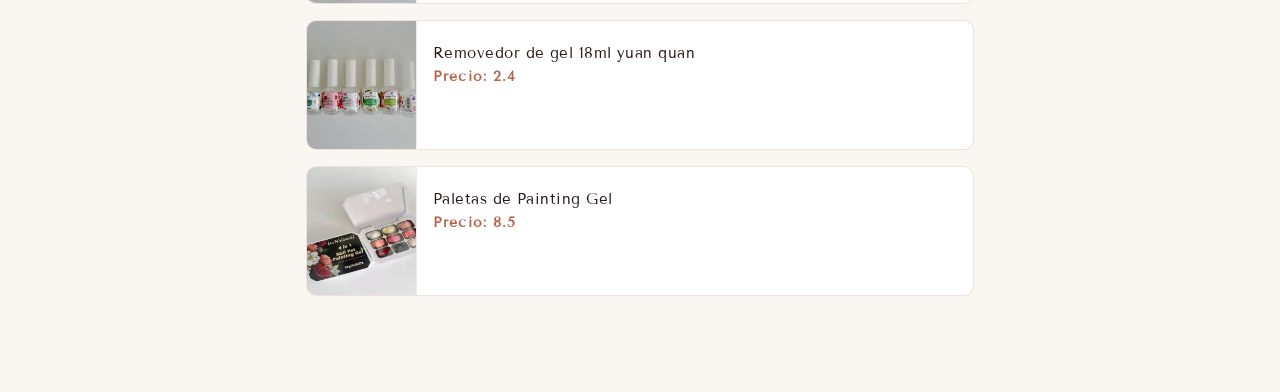
<file: 2.html>
<!DOCTYPE html>
<html lang="es">
<head>
    <meta charset="UTF-8">
    <meta name="viewport" content="width=device-width, initial-scale=1.0">
    <title>Productos de uñas</title>
    <link rel="stylesheet" href="style.css">
</head>
<body>
    <h1 id="Encabezado">Productos de uñas</h1>
    <div id="contenedor" class="grid-productos"></div>
    <script src="script2.js"></script>
    <a href="index.html" class="btn-flotante">Regresar</a>
</body>
</html>
</file>
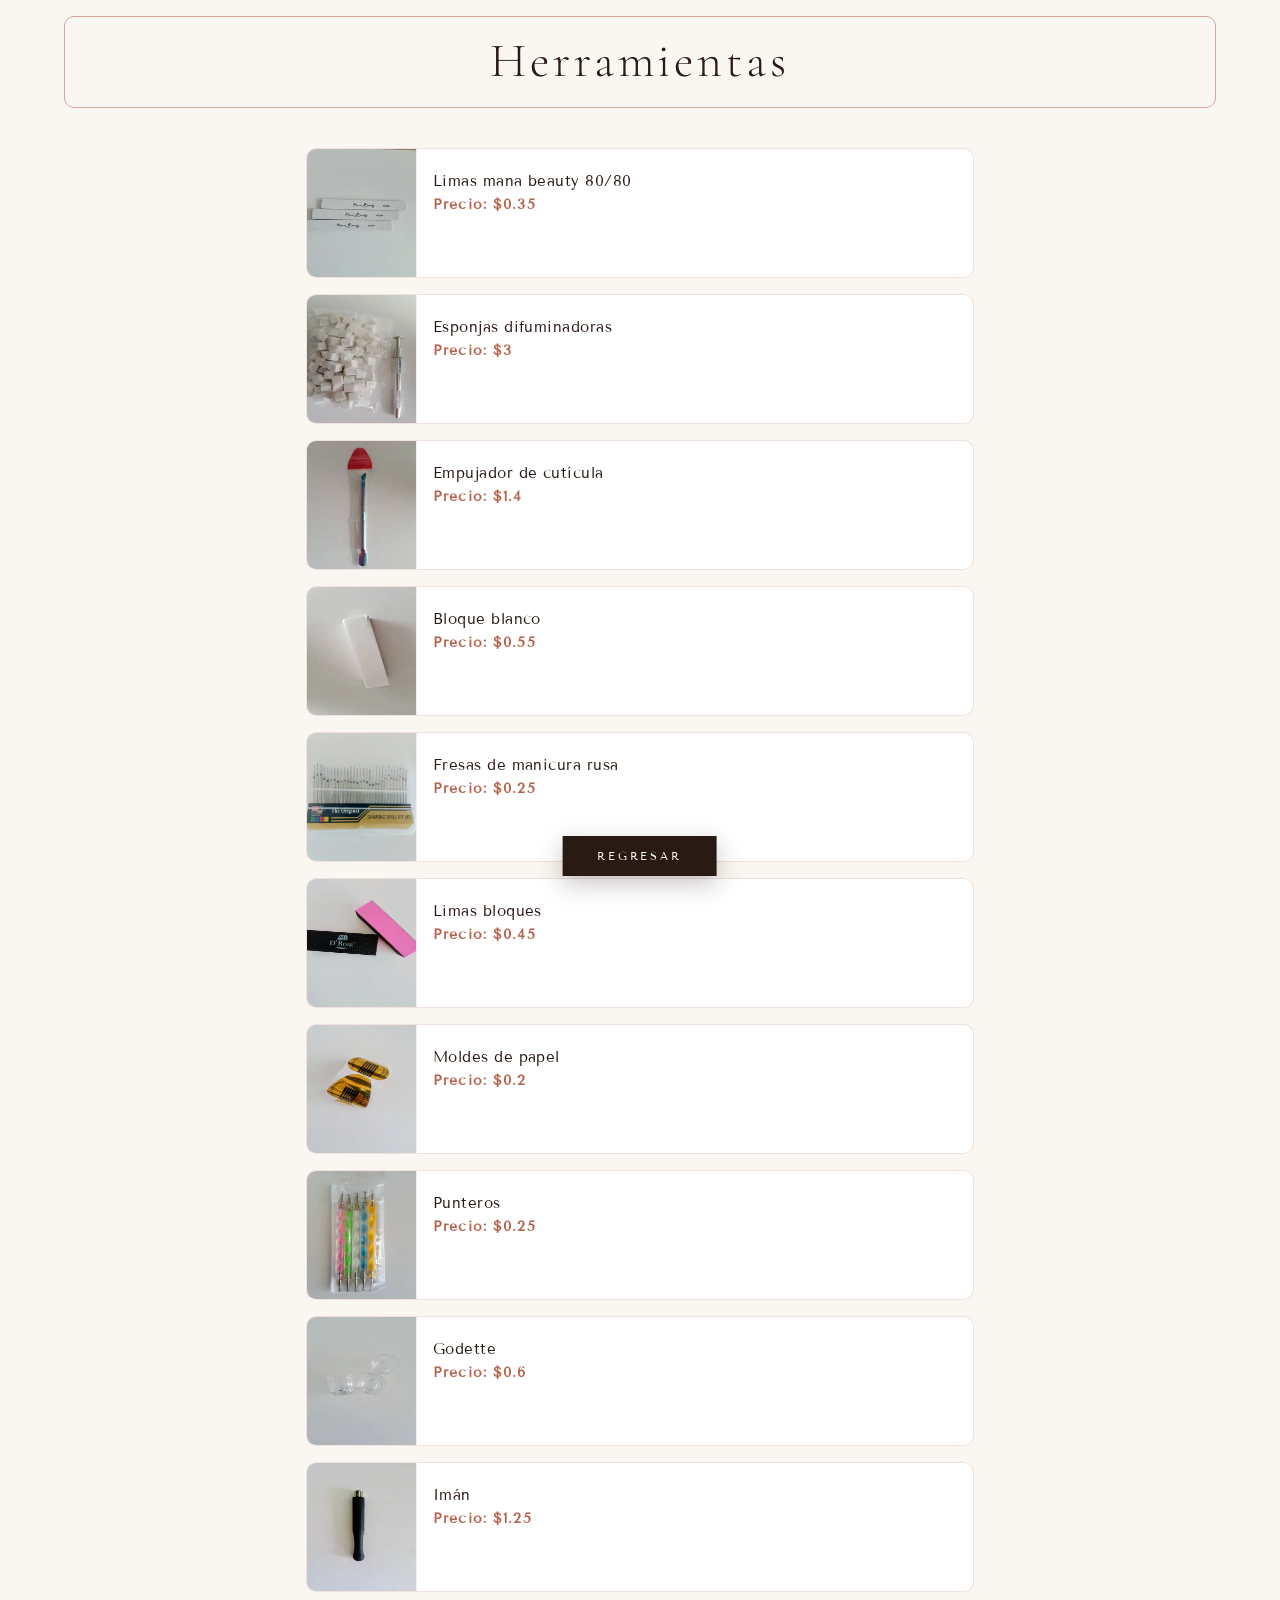
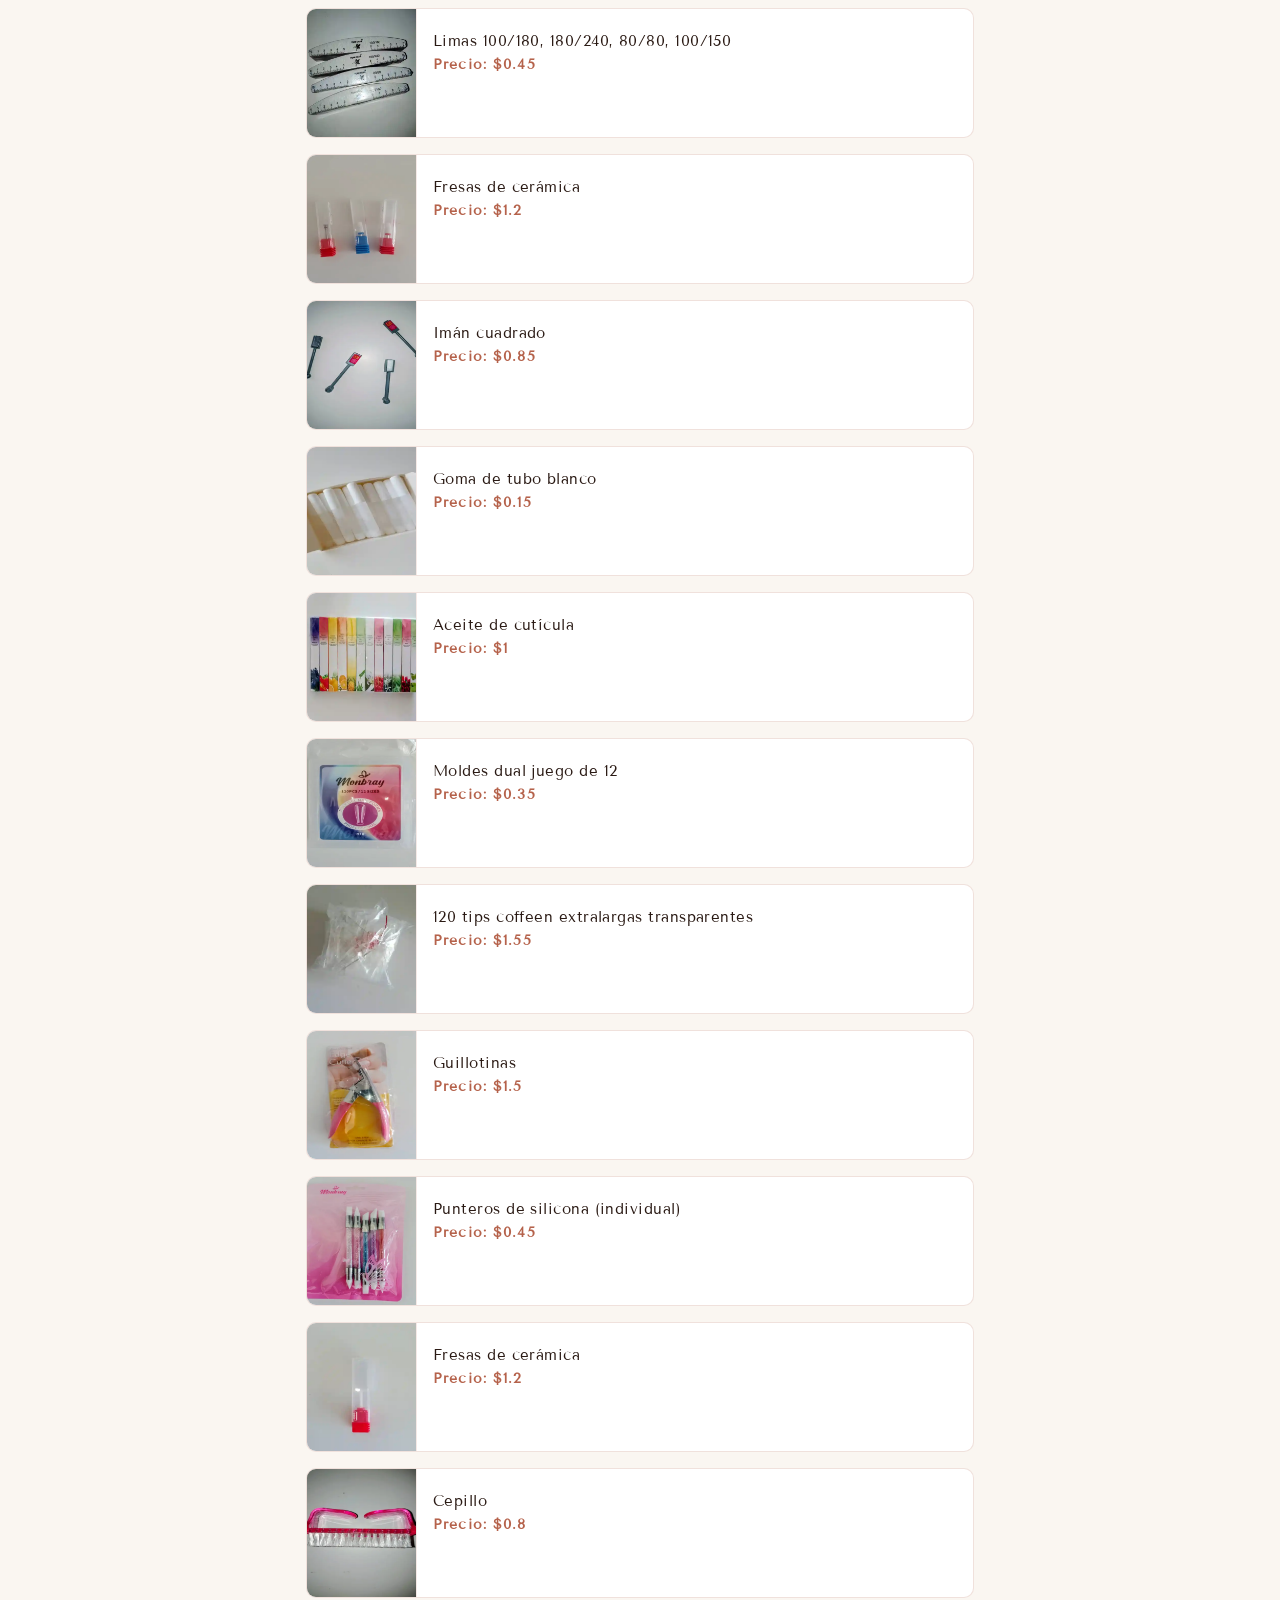
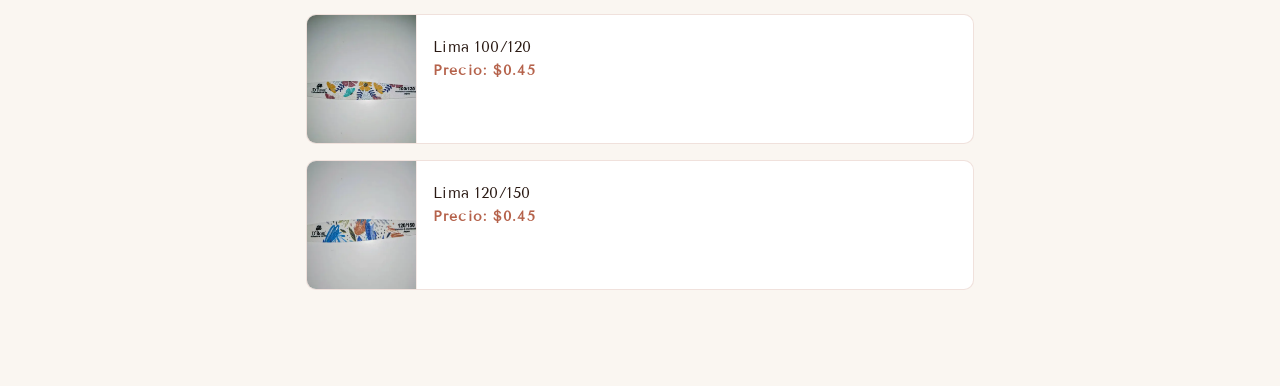
<file: 3.html>
<!DOCTYPE html>
<html lang="es">
<head>
    <meta charset="UTF-8">
    <meta name="viewport" content="width=device-width, initial-scale=1.0">
    <title>Herramientas</title>
    <link rel="stylesheet" href="style.css">
</head>
<body>
    <h1 id="Encabezado">Herramientas</h1>
    <div id="contenedor" class="grid-productos"></div>
    <script src="script3.js"></script>
    <a href="index.html" class="btn-flotante">Regresar</a>
</body>
</html>
</file>
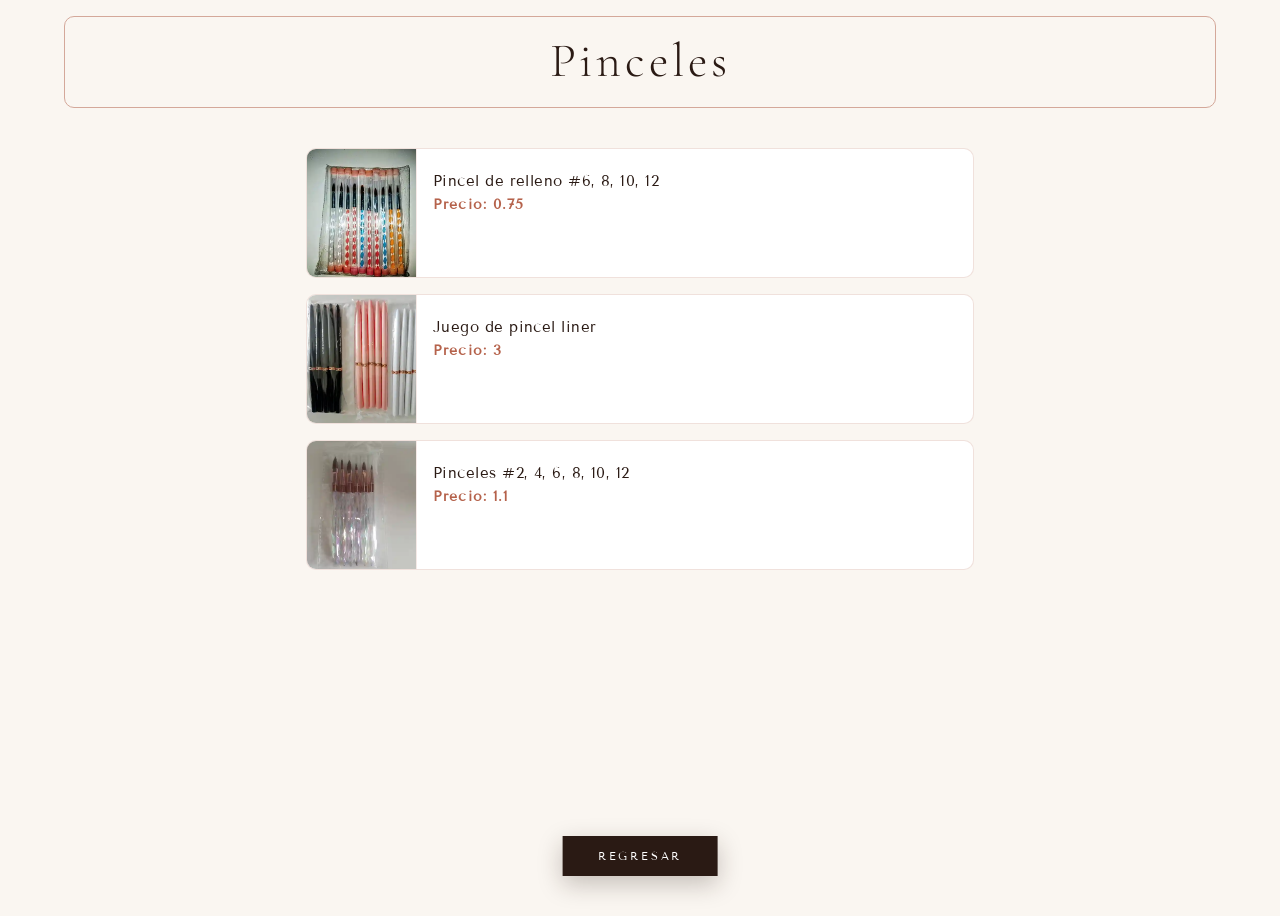
<file: 4.html>
<!DOCTYPE html>
<html lang="es">
<head>
    <meta charset="UTF-8">
    <meta name="viewport" content="width=device-width, initial-scale=1.0">
    <title>Pinceles</title>
    <link rel="stylesheet" href="style.css">
</head>
<body>
    <h1 id="Encabezado">Pinceles</h1>
    <div id="contenedor" class="grid-productos"></div>
    <script src="script4.js"></script>
    <a href="index.html" class="btn-flotante">Regresar</a>
</body>
</html>
</file>
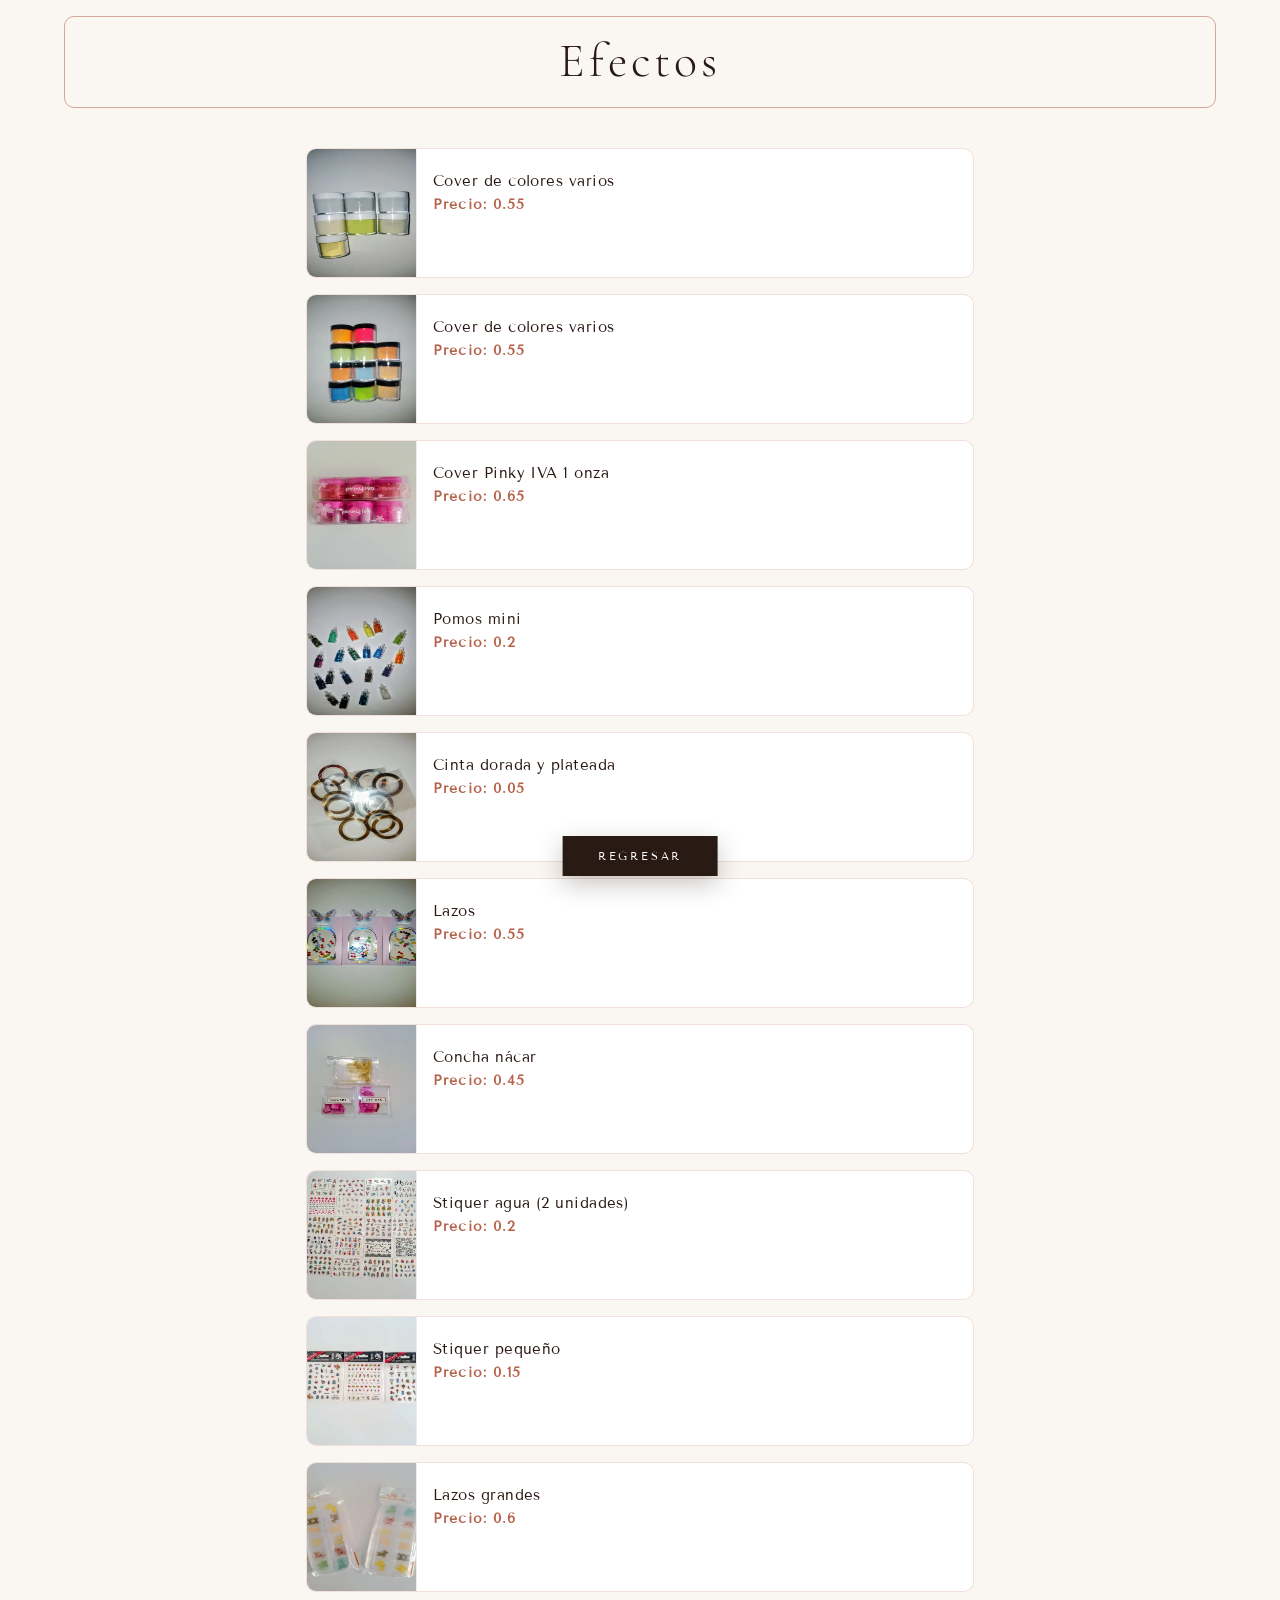
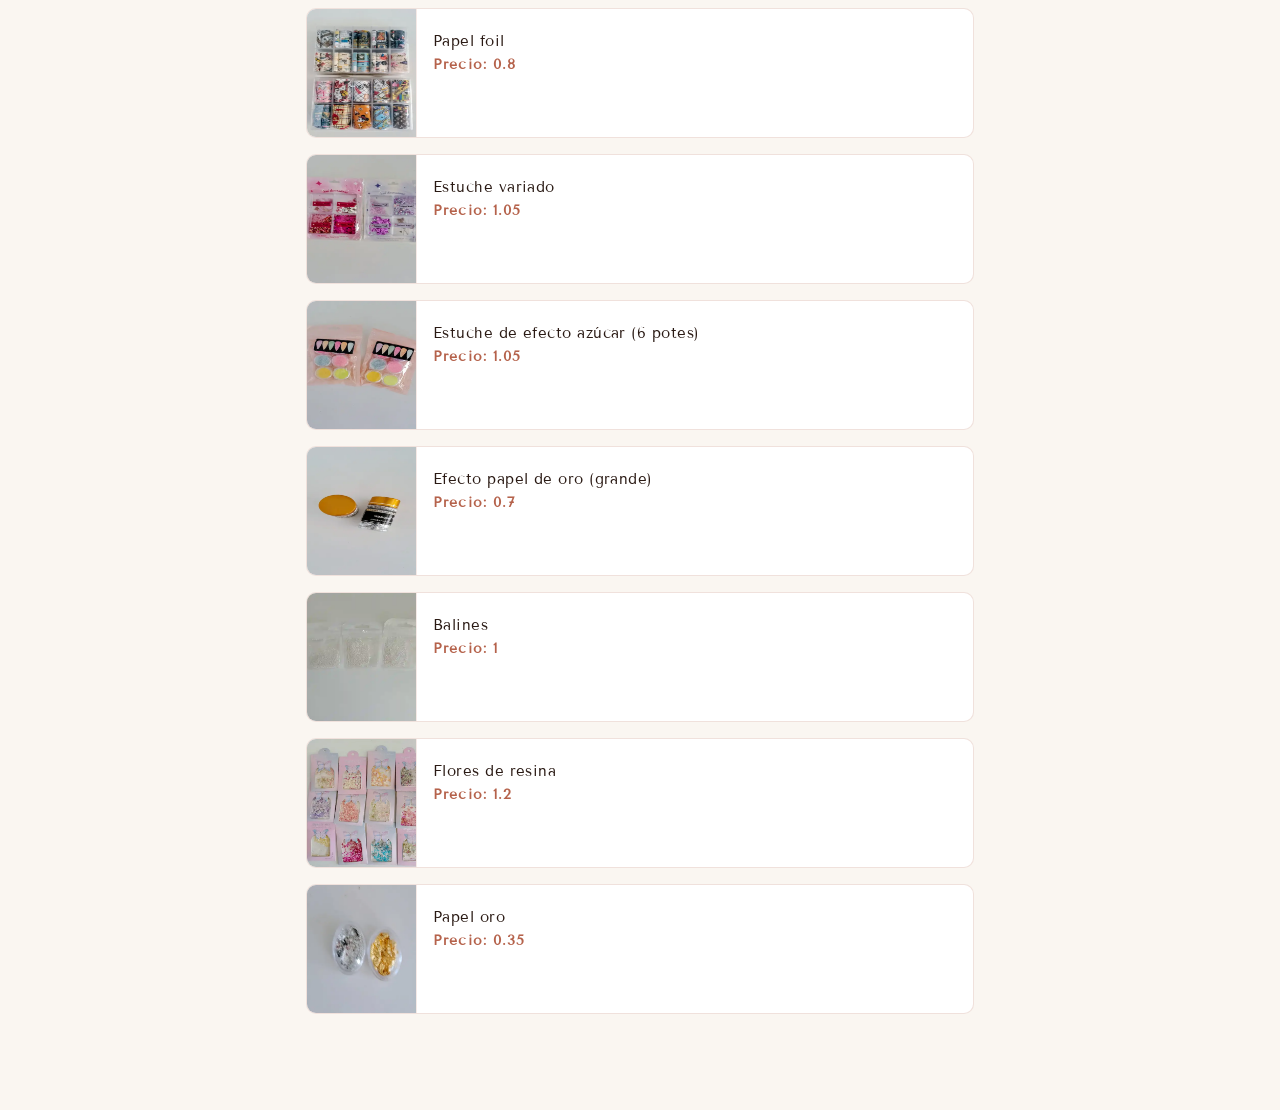
<file: 5.html>
<!DOCTYPE html>
<html lang="es">
<head>
    <meta charset="UTF-8">
    <meta name="viewport" content="width=device-width, initial-scale=1.0">
    <title>Efectos</title>
    <link rel="stylesheet" href="style.css">
</head>
<body>
    <h1 id="Encabezado">Efectos</h1>
    <div id="contenedor" class="grid-productos"></div>
    <script src="script5.js"></script>
    <a href="index.html" class="btn-flotante">Regresar</a>
</body>
</html>
</file>
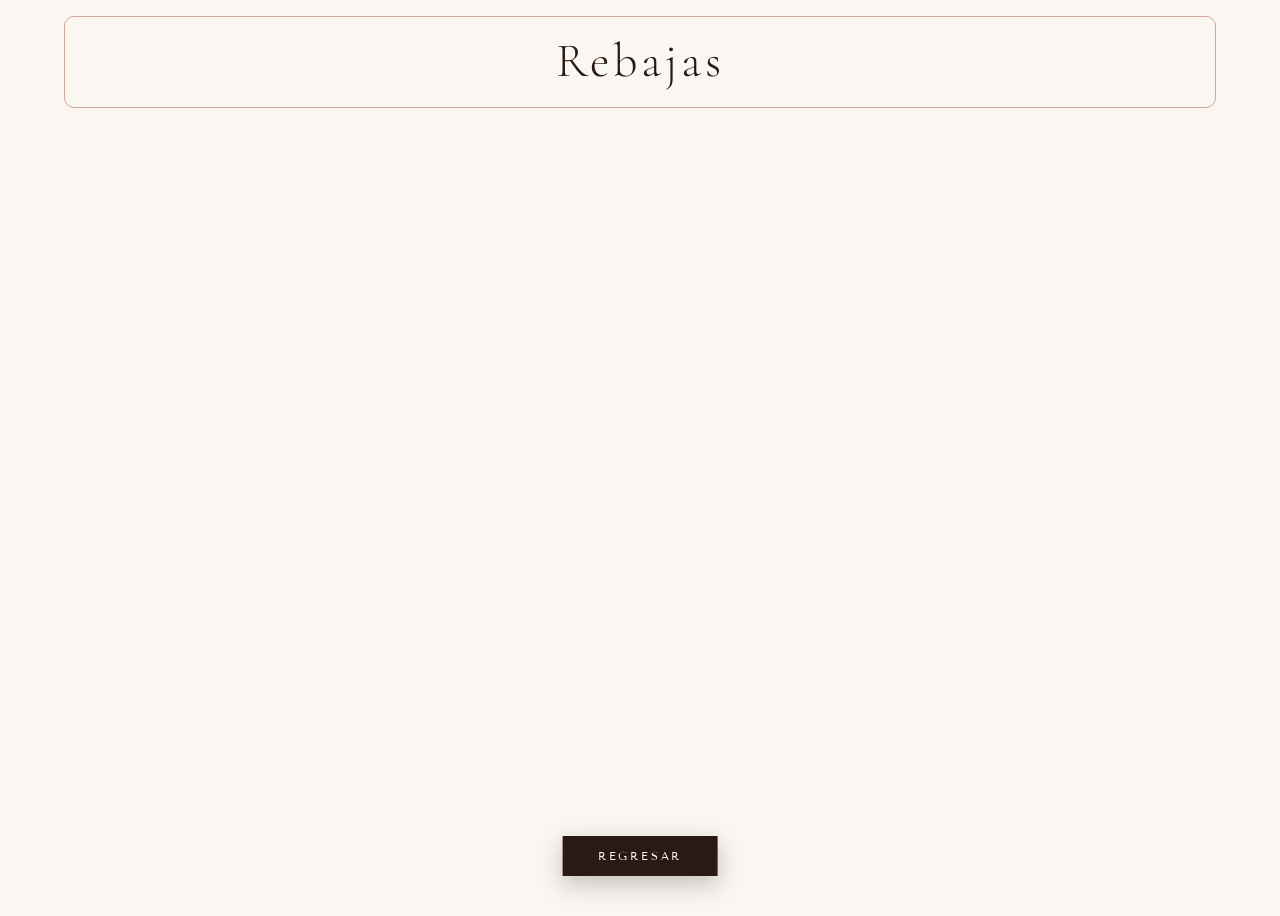
<file: 6.html>
<!DOCTYPE html>
<html lang="es">
<head>
    <meta charset="UTF-8">
    <meta name="viewport" content="width=device-width, initial-scale=1.0">
    <title>Rebajas</title>
    <link rel="stylesheet" href="style.css">
</head>
<body>
    <h1 id="Encabezado">Rebajas</h1>
    <div id="contenedor" class="grid-productos"></div>
    <script src="6script.js"></script>
    <a href="index.html" class="btn-flotante">Regresar</a>
</body>
</html>
</file>
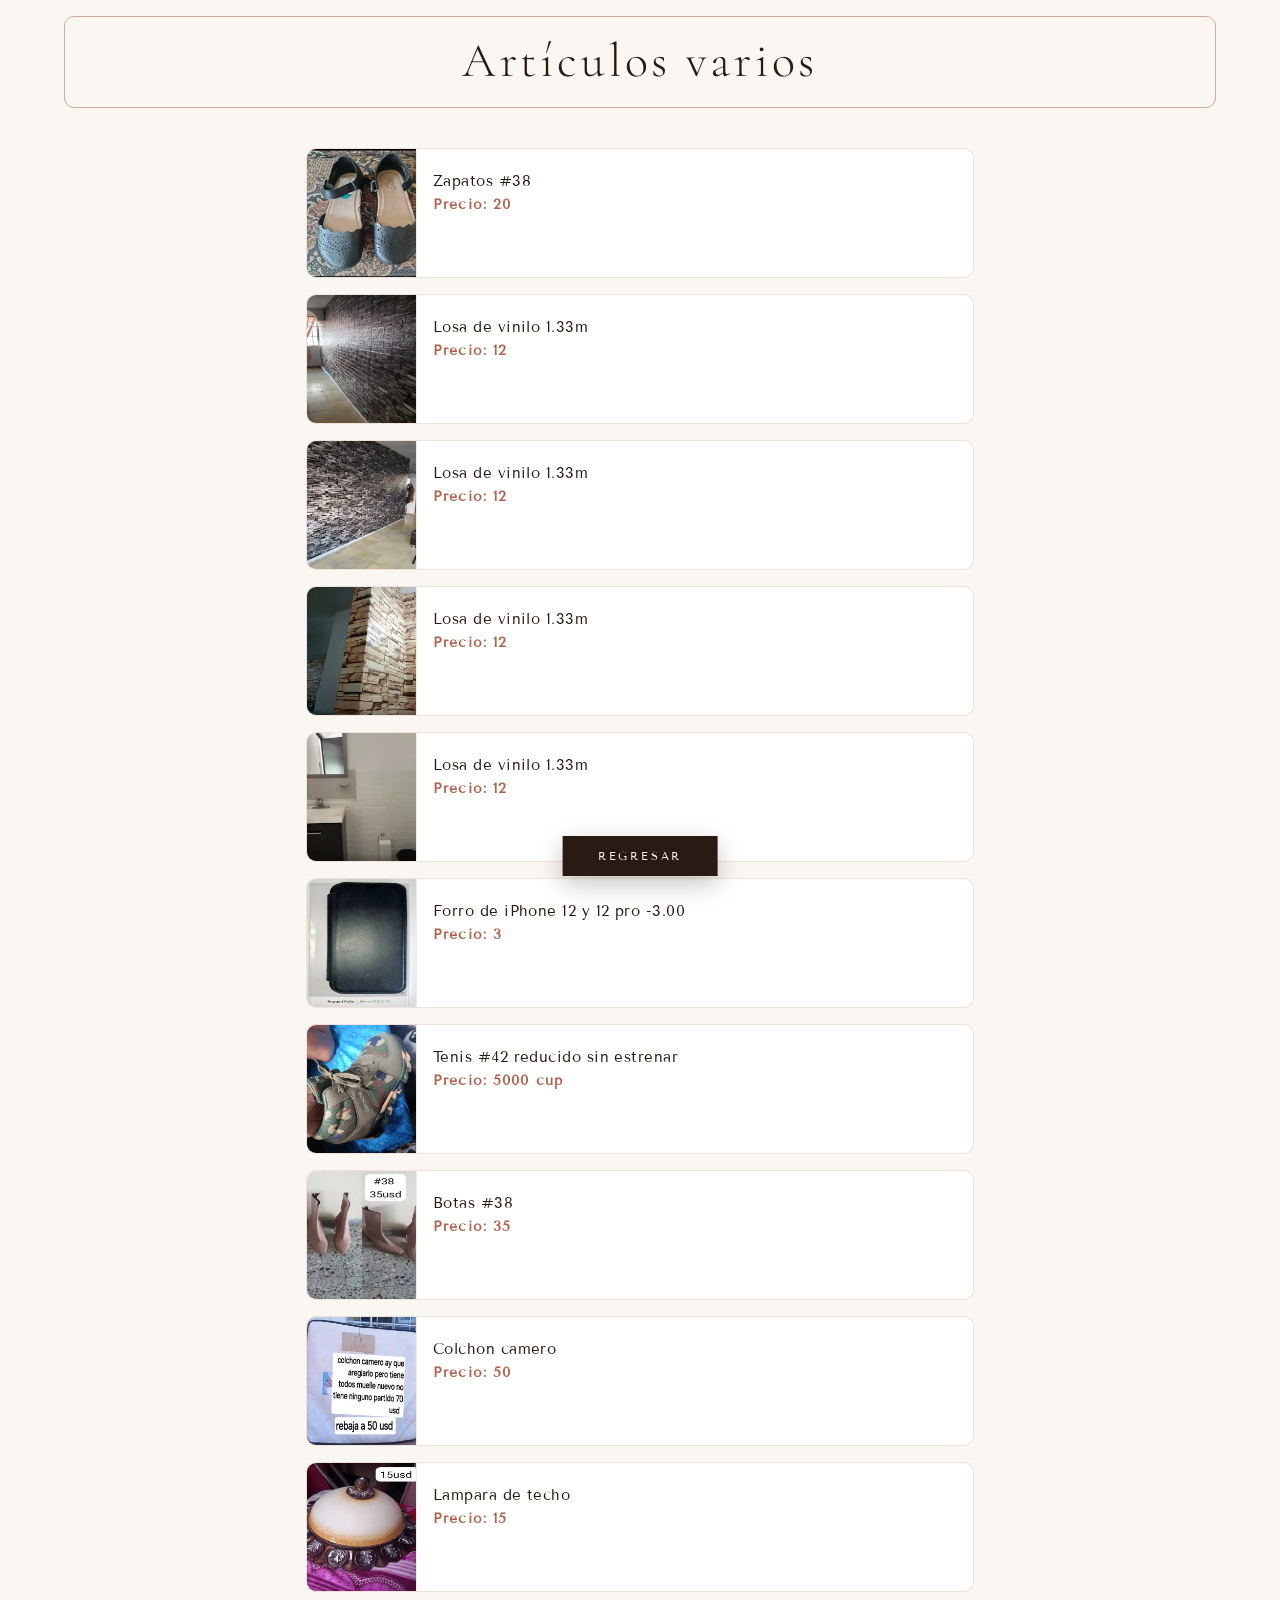
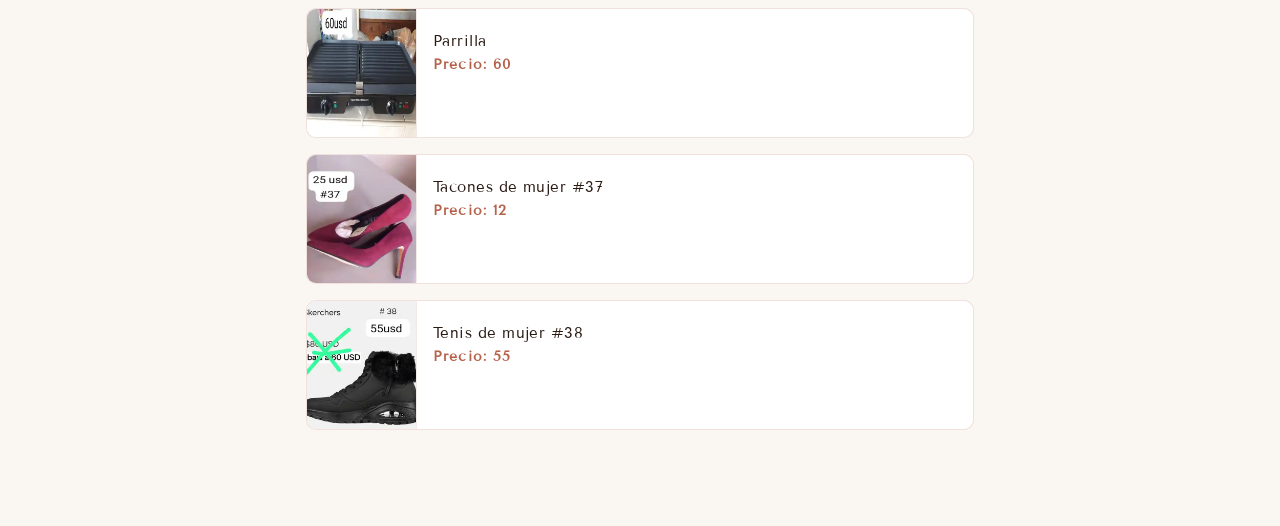
<file: 7.html>
<!DOCTYPE html>
<html lang="es">
<head>
    <meta charset="UTF-8">
    <meta name="viewport" content="width=device-width, initial-scale=1.0">
    <title>Artículos varios</title>
    <link rel="stylesheet" href="style.css">
</head>
<body>
    <h1 id="Encabezado">Artículos varios</h1>
    <div id="contenedor" class="grid-productos"></div>
    <script src="script7.js"></script>
    <a href="index.html" class="btn-flotante">Regresar</a>
</body>
</html>
</file>
<file: style.css>
/*
.producto-card {
    background-color: #f0f0f0;
    border: 1px solid #ccc;
    border-radius: 5px;
    padding: 5px;
    margin: 2px;
    font-family: sans-serif;
    width: 45%;
    height: 9cm;
    display: inline-block;
    vertical-align: top;
}
.producto-card h3 {
    margin-top: 0;
    color: #333;
}
body {
    margin: -21px 0px 0px 0px;
    padding: 0px 0px 0px 0px;
    text-align: center;
}
#Encabezado {
    border-style: solid;
    border-radius: 10px;
    margin-left: 5%;
    margin-right: 5%;
}
#inc {
    padding: 30px;
    background-color: #ccc;
}
#inc-f {
    padding: 30px;
    background-color: #ccc;
    position: absolute;
    bottom: 0;
    margin-top: 20px;
}
.buton {
    background-color: #007bff;
    color: white;
    padding: 10px 20px;
    border-radius: 5px;
    text-decoration: none;
    display: inline-block;
    margin-top: 5px;
}
*/
/* ===== GOOGLE FONTS ===== */
@import url('https://fonts.googleapis.com/css2?family=Cormorant+Garamond:ital,wght@0,300;0,400;0,600;1,300;1,400&family=Tenor+Sans&display=swap');

/* ===== VARIABLES ===== */
:root {
  --cream: #FAF6F1;
  --blush: #F2DACE;
  --dusty: #D4A89A;
  --terracotta: #B5624B;
  --deep: #2A1A14;
  --nude: #EDD5C4;
  --gold: #C9A96E;
  --smoke: #8A7670;
}

/* ===== RESET ===== */
*, *::before, *::after {
  box-sizing: border-box;
  margin: 0;
  padding: 0;
}

/* ===== BODY ===== */
body {
  background-color: var(--cream);
  color: var(--deep);
  font-family: 'Tenor Sans', sans-serif;
  min-height: 100vh;
  overflow-x: hidden;
  text-align: center;
}

/* ===== TÍTULOS H1 ===== */
h1 {
  font-family: 'Cormorant Garamond', serif;
  font-size: clamp(1.8rem, 8vw, 3rem);
  font-weight: 300;
  letter-spacing: 0.08em;
  color: var(--deep);
  line-height: 1.2;
  padding: 2rem 1.5rem 1rem;
}

/* ===== HEADER / #inc ===== */
#inc {
  background: linear-gradient(160deg, var(--blush) 0%, var(--nude) 60%, var(--cream) 100%);
  display: flex;
  flex-direction: column;
  align-items: center;
  justify-content: center;
  padding: 3rem 1.5rem 2.5rem;
  text-align: center;
  position: relative;
  overflow: hidden;
}

#inc::before {
  content: '';
  position: absolute;
  bottom: -60px; right: -60px;
  width: 200px; height: 200px;
  background: radial-gradient(circle, rgba(181,98,75,0.15), transparent 70%);
  border-radius: 50%;
}

#inc::after {
  content: '';
  position: absolute;
  top: -40px; left: -40px;
  width: 160px; height: 160px;
  background: radial-gradient(circle, rgba(201,169,110,0.12), transparent 70%);
  border-radius: 50%;
}

#inc h1 {
  font-family: 'Cormorant Garamond', serif;
  font-size: clamp(1.8rem, 8vw, 3rem);
  font-weight: 300;
  letter-spacing: 0.08em;
  color: var(--deep);
  line-height: 1.2;
  margin-bottom: 1.8rem;
  padding: 0;
  position: relative;
  z-index: 1;
}

#inc img {
  width: 55% !important;
  max-width: 220px;
  height: auto;
  border-radius: 50% !important;
  border: 4px solid white;
  box-shadow: 0 8px 30px rgba(181,98,75,0.2), 0 2px 8px rgba(42,26,20,0.1);
  position: relative;
  z-index: 1;
  transition: transform 0.4s ease, box-shadow 0.4s ease;
}

#inc img:hover {
  transform: scale(1.04);
  box-shadow: 0 16px 50px rgba(181,98,75,0.3), 0 4px 16px rgba(42,26,20,0.15);
}

/* ===== BOTONES DE NAVEGACIÓN ===== */
body > div:nth-of-type(2) {
  display: flex;
  flex-wrap: wrap;
  justify-content: center;
  gap: 0.7rem;
  padding: 2rem 1.5rem 1.5rem;
  background: var(--cream);
}

.buton {
  display: inline-block;
  text-decoration: none;
  background: white;
  color: var(--deep);
  border: 1px solid var(--dusty);
  padding: 0.65rem 1.4rem;
  font-family: 'Tenor Sans', sans-serif;
  font-size: 0.72rem;
  letter-spacing: 0.2em;
  text-transform: uppercase;
  position: relative;
  overflow: hidden;
  transition: color 0.3s, border-color 0.3s, transform 0.2s;
  margin-top: 0;
  border-radius: 0;
}

.buton::before {
  content: '';
  position: absolute;
  inset: 0;
  background: var(--terracotta);
  transform: scaleX(0);
  transform-origin: left;
  transition: transform 0.3s ease;
  z-index: 0;
}

.buton:hover::before { transform: scaleX(1); }
.buton:hover {
  color: white;
  border-color: var(--terracotta);
  transform: translateY(-2px);
}

.buton span { position: relative; z-index: 1; }

/* ===== AVISO MÓVIL ===== */
body > div:nth-of-type(3) {
  background: linear-gradient(90deg, var(--terracotta), #8B3E2A) !important;
  border-radius: 12px !important;
  margin: 0.5rem 1.5rem 0 !important;
  padding: 0.7rem 1.2rem !important;
  text-align: center;
  box-shadow: 0 4px 15px rgba(181,98,75,0.3);
}

body > div:nth-of-type(3) p {
  color: white !important;
  font-size: 0.72rem;
  letter-spacing: 0.12em;
  text-transform: uppercase;
}

/* ===== FOOTER / #inc-f ===== */
#inc-f {
  background: var(--deep);
  color: white;
  text-align: center;
  padding: 2.5rem 2rem;
  margin-top: 2rem;
  display: flex;
  flex-direction: column;
  align-items: center;
  gap: 1.2rem;
  position: static;
}

#inc-f p {
  font-size: 0.8rem;
  line-height: 1.8;
  color: rgba(250,246,241,0.7);
  max-width: 320px;
}

#inc-f p a {
  color: var(--dusty);
  text-decoration: none;
  border-bottom: 1px solid rgba(212,168,154,0.4);
  transition: color 0.3s, border-color 0.3s;
}

#inc-f p a:hover {
  color: white;
  border-color: white;
}

#inc-f a[href^="tel"] {
  display: inline-block;
  border: 1px solid var(--dusty);
  color: var(--dusty);
  text-decoration: none;
  padding: 0.75rem 2rem;
  font-size: 0.75rem;
  letter-spacing: 0.2em;
  text-transform: uppercase;
  transition: all 0.3s;
}

#inc-f a[href^="tel"]:hover {
  background: var(--terracotta);
  border-color: var(--terracotta);
  color: white;
}

/* ===== GRID DE PRODUCTOS ===== */
.grid-productos {
  display: grid;
  grid-template-columns: 1fr;
  gap: 1rem;
  padding: 1.5rem 1rem 6rem;
  max-width: 700px;
  margin: 0 auto;
}

/* ===== TARJETA DE PRODUCTO ===== */
.producto-card {
  background: white;
  border: 1px solid rgba(212, 168, 154, 0.35);
  border-radius: 10px;
  overflow: hidden;
  display: grid;
  grid-template-columns: 110px 1fr;
  grid-template-rows: auto auto auto;
  text-align: left;
  transition: transform 0.35s cubic-bezier(0.25, 0.46, 0.45, 0.94),
              box-shadow 0.35s ease;
  position: relative;
  min-height: 130px;
}
.producto-card:hover {
  transform: translateY(-4px);
  box-shadow: 0 16px 40px rgba(42, 26, 20, 0.12);
}

/* Imagen a la izquierda, ocupa las 3 filas */
.producto-card img {
  grid-column: 1;
  grid-row: 1 / 4;
  width: 110px !important;
  height: 100% !important;
  min-height: 110px;
  object-fit: cover;
  display: block;
  border-right: 1px solid rgba(212, 168, 154, 0.25);
  transition: transform 0.5s ease;
}

.producto-card:hover img {
  transform: scale(1.05);
}

/* Nombre del producto */
.producto-card h4,
.producto-card h3 {
  grid-column: 2;
  grid-row: 1;
  /*font-family: 'Cormorant Garamond', serif;*/
  font-size: 0.95rem;
  font-weight: 400;
  color: var(--deep);
  letter-spacing: 0.03em;
  line-height: 1.4;
  padding: 1rem 1rem 0.25rem;
  align-self: end;
  margin: 0;
}

.producto-card .precio {
  grid-column: 2;
  grid-row: 2;
  font-family: 'Tenor Sans', sans-serif;
  font-size: 0.88rem;
  font-weight: 600;
  color: var(--terracotta);
  letter-spacing: 0.08em;
  padding: 0 1rem 0.25rem !important;
  align-self: start;
  margin: 0;
}

.categ {
  grid-column: 2;
  grid-row: 3;
  font-family: 'Tenor Sans', sans-serif;
  font-size: 0.75rem;
  font-weight: 400;
  color: var(--smoke);
  letter-spacing: 0.08em;
  padding: 0 1rem 1rem !important;
  align-self: start;
  margin: 0;
}

/* Badge de nuevo / oferta */
.producto-card .badge {
  position: absolute;
  top: 0.6rem;
  left: 0.6rem;
  background: var(--terracotta);
  color: white;
  font-family: 'Tenor Sans', sans-serif;
  font-size: 0.58rem;
  letter-spacing: 0.15em;
  text-transform: uppercase;
  padding: 0.2rem 0.55rem;
  z-index: 1;
}

/* ===== BOTÓN FLOTANTE REGRESAR ===== */
.btn-flotante {
  position: fixed;
  bottom: 1.5rem;
  left: 50%;
  transform: translateX(-50%);
  background: var(--deep);
  color: white;
  text-decoration: none;
  padding: 0.8rem 2.2rem;
  font-family: 'Tenor Sans', sans-serif;
  font-size: 0.7rem;
  letter-spacing: 0.25em;
  text-transform: uppercase;
  box-shadow: 0 8px 25px rgba(42,26,20,0.25);
  transition: background 0.3s, transform 0.3s;
  z-index: 50;
}

.btn-flotante:hover {
  background: var(--terracotta);
  transform: translateX(-50%) translateY(-3px);
}

/* ===== ENCABEZADO ===== */
#Encabezado {
  border: 1px solid var(--dusty);
  border-radius: 10px;
  margin: 1rem 5%;
  padding: 1rem;
}

#barra {
  padding: 0.5rem 1rem;
  width: 80%;
  max-width: 400px;
  border: 1px solid var(--dusty);
  border-radius: 5px;
  font-size: 0.9rem;
}
</file>
